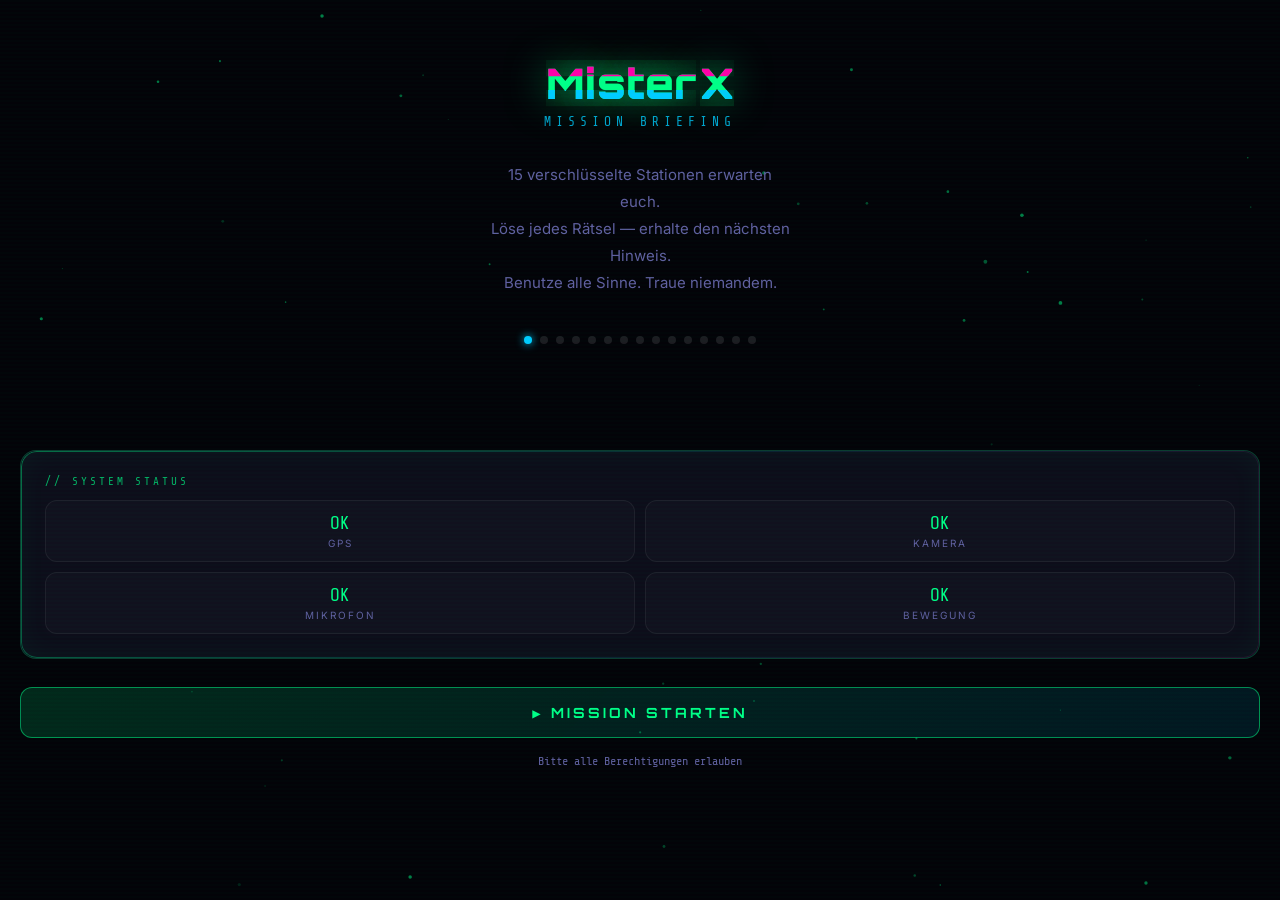
<file: index.html>
<!DOCTYPE html>
<html lang="de">
<head>
<meta charset="UTF-8">
<meta name="viewport" content="width=device-width, initial-scale=1.0, maximum-scale=1.0, user-scalable=no">
<meta name="mobile-web-app-capable" content="yes">
<meta name="apple-mobile-web-app-capable" content="yes">
<meta name="apple-mobile-web-app-status-bar-style" content="black-translucent">
<title>Mister X</title>
<link rel="preconnect" href="https://fonts.googleapis.com">
<link href="https://fonts.googleapis.com/css2?family=Orbitron:wght@400;700;900&family=Share+Tech+Mono&family=Inter:wght@300;400;600&display=swap" rel="stylesheet">
<style>
  :root {
    --neon: #00ff88;
    --neon2: #00ccff;
    --neon3: #ff00aa;
    --dark: #030308;
    --dark2: #0a0a14;
    --dark3: #12121e;
    --card: #0d0d1a;
    --border: #1a1a2e;
    --text: #e0e0ff;
    --muted: #6060a0;
    --danger: #ff3366;
  }

  * { margin: 0; padding: 0; box-sizing: border-box; -webkit-tap-highlight-color: transparent; }

  html, body {
    background: var(--dark);
    color: var(--text);
    font-family: 'Inter', sans-serif;
    min-height: 100vh;
    overflow-x: hidden;
  }

  /* ===== SCANLINES & ATMOSPHERE ===== */
  body::before {
    content: '';
    position: fixed;
    inset: 0;
    background: repeating-linear-gradient(
      0deg,
      transparent,
      transparent 2px,
      rgba(0,255,136,0.015) 2px,
      rgba(0,255,136,0.015) 4px
    );
    pointer-events: none;
    z-index: 9998;
  }

  /* ===== SCREEN WRAPPER ===== */
  .screen {
    display: none;
    min-height: 100vh;
    position: relative;
    padding: 0 0 80px 0;
  }
  .screen.active { display: block; }

  /* ===== PARTICLE CANVAS ===== */
  #particles {
    position: fixed;
    inset: 0;
    pointer-events: none;
    z-index: 0;
  }

  /* ===== HEADER ===== */
  .top-bar {
    position: sticky;
    top: 0;
    z-index: 100;
    background: rgba(3,3,8,0.95);
    backdrop-filter: blur(20px);
    border-bottom: 1px solid rgba(0,255,136,0.2);
    padding: 12px 20px;
    display: flex;
    align-items: center;
    justify-content: space-between;
  }

  .logo {
    font-family: 'Orbitron', monospace;
    font-size: 18px;
    font-weight: 900;
    color: var(--neon);
    text-shadow: 0 0 20px rgba(0,255,136,0.8);
    letter-spacing: 3px;
  }

  .station-badge {
    background: rgba(0,255,136,0.1);
    border: 1px solid rgba(0,255,136,0.3);
    border-radius: 20px;
    padding: 4px 14px;
    font-family: 'Share Tech Mono', monospace;
    font-size: 13px;
    color: var(--neon);
  }

  /* ===== PROGRESS BAR ===== */
  .progress-container {
    padding: 16px 20px 0;
    position: relative;
    z-index: 1;
  }
  .progress-track {
    height: 4px;
    background: rgba(255,255,255,0.05);
    border-radius: 2px;
    overflow: hidden;
    position: relative;
  }
  .progress-fill {
    height: 100%;
    background: linear-gradient(90deg, var(--neon), var(--neon2));
    border-radius: 2px;
    transition: width 0.8s cubic-bezier(0.4,0,0.2,1);
    position: relative;
  }
  .progress-fill::after {
    content: '';
    position: absolute;
    right: 0;
    top: -3px;
    width: 10px;
    height: 10px;
    border-radius: 50%;
    background: var(--neon);
    box-shadow: 0 0 12px var(--neon);
  }

  /* ===== CONTENT WRAPPER ===== */
  .content {
    position: relative;
    z-index: 1;
    padding: 20px;
  }

  /* ===== GLITCH TITLE ===== */
  .glitch-title {
    font-family: 'Orbitron', monospace;
    font-weight: 900;
    position: relative;
    display: inline-block;
  }
  .glitch-title::before,
  .glitch-title::after {
    content: attr(data-text);
    position: absolute;
    inset: 0;
  }
  .glitch-title::before {
    color: var(--neon3);
    animation: glitch1 3s infinite;
    clip-path: polygon(0 0, 100% 0, 100% 35%, 0 35%);
  }
  .glitch-title::after {
    color: var(--neon2);
    animation: glitch2 3s infinite;
    clip-path: polygon(0 65%, 100% 65%, 100% 100%, 0 100%);
  }
  @keyframes glitch1 {
    0%,94%,100% { transform: translate(0); }
    95% { transform: translate(-3px, 1px); }
    97% { transform: translate(3px, -1px); }
  }
  @keyframes glitch2 {
    0%,94%,100% { transform: translate(0); }
    95% { transform: translate(3px, -1px); }
    97% { transform: translate(-3px, 1px); }
  }

  /* ===== STATION CARD ===== */
  .station-card {
    background: var(--card);
    border: 1px solid rgba(0,255,136,0.2);
    border-radius: 16px;
    padding: 24px;
    margin: 16px 0;
    position: relative;
    overflow: hidden;
  }
  .station-card::before {
    content: '';
    position: absolute;
    inset: 0;
    border-radius: 16px;
    padding: 1px;
    background: linear-gradient(135deg, rgba(0,255,136,0.4), rgba(0,204,255,0.1), rgba(255,0,170,0.1));
    -webkit-mask: linear-gradient(#fff 0 0) content-box, linear-gradient(#fff 0 0);
    mask: linear-gradient(#fff 0 0) content-box, linear-gradient(#fff 0 0);
    -webkit-mask-composite: xor;
    mask-composite: exclude;
    pointer-events: none;
  }
  .station-card.glow-active::after {
    content: '';
    position: absolute;
    inset: -1px;
    border-radius: 17px;
    box-shadow: 0 0 30px rgba(0,255,136,0.3), inset 0 0 30px rgba(0,255,136,0.05);
    pointer-events: none;
  }

  /* ===== RIDDLE TEXT ===== */
  .riddle-number {
    font-family: 'Share Tech Mono', monospace;
    font-size: 11px;
    color: var(--neon);
    letter-spacing: 3px;
    text-transform: uppercase;
    margin-bottom: 12px;
    opacity: 0.7;
  }
  .riddle-text {
    font-size: 17px;
    line-height: 1.7;
    color: var(--text);
    margin-bottom: 20px;
    font-weight: 300;
  }

  /* ===== INPUT ===== */
  .answer-input {
    width: 100%;
    background: rgba(255,255,255,0.03);
    border: 1px solid rgba(0,255,136,0.25);
    border-radius: 10px;
    padding: 14px 16px;
    font-family: 'Share Tech Mono', monospace;
    font-size: 16px;
    color: var(--text);
    outline: none;
    transition: all 0.3s;
    letter-spacing: 2px;
    text-transform: uppercase;
    caret-color: var(--neon);
  }
  .answer-input:focus {
    border-color: var(--neon);
    box-shadow: 0 0 0 3px rgba(0,255,136,0.1), 0 0 20px rgba(0,255,136,0.15);
    background: rgba(0,255,136,0.03);
  }
  .answer-input.shake {
    animation: shake 0.4s ease;
    border-color: var(--danger);
    box-shadow: 0 0 0 3px rgba(255,51,102,0.1);
  }
  @keyframes shake {
    0%,100% { transform: translateX(0); }
    20% { transform: translateX(-8px); }
    40% { transform: translateX(8px); }
    60% { transform: translateX(-5px); }
    80% { transform: translateX(5px); }
  }

  /* ===== BUTTONS ===== */
  .btn-primary {
    width: 100%;
    padding: 16px;
    background: linear-gradient(135deg, rgba(0,255,136,0.15), rgba(0,204,255,0.1));
    border: 1px solid rgba(0,255,136,0.5);
    border-radius: 12px;
    color: var(--neon);
    font-family: 'Orbitron', monospace;
    font-size: 14px;
    font-weight: 700;
    letter-spacing: 3px;
    cursor: pointer;
    transition: all 0.3s;
    position: relative;
    overflow: hidden;
    margin-top: 12px;
  }
  .btn-primary::before {
    content: '';
    position: absolute;
    top: 50%; left: 50%;
    width: 0; height: 0;
    background: rgba(0,255,136,0.2);
    border-radius: 50%;
    transform: translate(-50%, -50%);
    transition: width 0.6s, height 0.6s;
  }
  .btn-primary:active::before { width: 300px; height: 300px; }
  .btn-primary:active { transform: scale(0.98); }

  .btn-secondary {
    width: 100%;
    padding: 14px;
    background: transparent;
    border: 1px solid rgba(255,255,255,0.1);
    border-radius: 12px;
    color: var(--muted);
    font-family: 'Inter', sans-serif;
    font-size: 14px;
    cursor: pointer;
    margin-top: 8px;
    transition: all 0.3s;
  }
  .btn-secondary:active { background: rgba(255,255,255,0.05); color: var(--text); }

  /* ===== TOOL BUTTONS ===== */
  .tool-row {
    display: flex;
    gap: 10px;
    margin: 16px 0 8px;
  }
  .tool-btn {
    flex: 1;
    padding: 12px 8px;
    background: rgba(255,255,255,0.03);
    border: 1px solid rgba(255,255,255,0.08);
    border-radius: 12px;
    color: var(--muted);
    font-size: 11px;
    font-family: 'Share Tech Mono', monospace;
    cursor: pointer;
    text-align: center;
    transition: all 0.3s;
    display: flex;
    flex-direction: column;
    align-items: center;
    gap: 6px;
  }
  .tool-btn svg { width: 22px; height: 22px; }
  .tool-btn.active {
    border-color: rgba(0,204,255,0.5);
    color: var(--neon2);
    background: rgba(0,204,255,0.05);
    box-shadow: 0 0 12px rgba(0,204,255,0.15);
  }
  .tool-btn:active { transform: scale(0.95); }

  /* ===== CAMERA PANEL ===== */
  .camera-panel {
    display: none;
    margin-top: 16px;
    border-radius: 16px;
    overflow: hidden;
    border: 1px solid rgba(0,204,255,0.3);
    position: relative;
    background: #000;
  }
  .camera-panel.open { display: block; }
  #cameraFeed {
    width: 100%;
    max-height: 280px;
    object-fit: cover;
    display: block;
  }
  .camera-overlay {
    position: absolute;
    inset: 0;
    pointer-events: none;
  }
  .scan-line {
    position: absolute;
    left: 0; right: 0;
    height: 2px;
    background: linear-gradient(90deg, transparent, var(--neon2), transparent);
    animation: scanMove 2s linear infinite;
    box-shadow: 0 0 10px var(--neon2);
  }
  @keyframes scanMove {
    from { top: 0%; }
    to { top: 100%; }
  }
  .corner-frame {
    position: absolute;
    width: 30px; height: 30px;
    border-color: var(--neon2);
    border-style: solid;
  }
  .corner-frame.tl { top: 10px; left: 10px; border-width: 2px 0 0 2px; }
  .corner-frame.tr { top: 10px; right: 10px; border-width: 2px 2px 0 0; }
  .corner-frame.bl { bottom: 10px; left: 10px; border-width: 0 0 2px 2px; }
  .corner-frame.br { bottom: 10px; right: 10px; border-width: 0 2px 2px 0; }

  /* ===== VOICE PANEL ===== */
  .voice-panel {
    display: none;
    margin-top: 16px;
    background: rgba(0,0,0,0.4);
    border: 1px solid rgba(255,0,170,0.3);
    border-radius: 16px;
    padding: 20px;
    text-align: center;
  }
  .voice-panel.open { display: block; }
  .voice-orb {
    width: 80px; height: 80px;
    border-radius: 50%;
    background: radial-gradient(circle, rgba(255,0,170,0.3), rgba(255,0,170,0.05));
    border: 2px solid rgba(255,0,170,0.5);
    margin: 0 auto 16px;
    display: flex;
    align-items: center;
    justify-content: center;
    cursor: pointer;
    transition: all 0.3s;
    position: relative;
  }
  .voice-orb.listening {
    animation: pulse-orb 1s ease-in-out infinite;
    border-color: var(--neon3);
    box-shadow: 0 0 30px rgba(255,0,170,0.5);
  }
  @keyframes pulse-orb {
    0%,100% { transform: scale(1); box-shadow: 0 0 20px rgba(255,0,170,0.3); }
    50% { transform: scale(1.08); box-shadow: 0 0 40px rgba(255,0,170,0.6); }
  }
  .voice-orb svg { width: 32px; height: 32px; }
  .voice-transcript {
    font-family: 'Share Tech Mono', monospace;
    font-size: 13px;
    color: var(--neon3);
    min-height: 40px;
    line-height: 1.6;
  }
  .bot-response {
    margin-top: 12px;
    font-size: 14px;
    color: var(--text);
    line-height: 1.6;
    background: rgba(255,255,255,0.03);
    border-radius: 10px;
    padding: 12px;
    border-left: 2px solid var(--neon3);
    display: none;
    text-align: left;
  }
  .bot-response.visible { display: block; }

  /* ===== HINT SYSTEM ===== */
  .hint-card {
    background: rgba(255,170,0,0.05);
    border: 1px solid rgba(255,170,0,0.2);
    border-radius: 12px;
    padding: 16px;
    margin-top: 12px;
    display: none;
  }
  .hint-card.visible { display: block; }
  .hint-label {
    font-family: 'Share Tech Mono', monospace;
    font-size: 10px;
    color: #ffaa00;
    letter-spacing: 3px;
    margin-bottom: 8px;
  }
  .hint-text {
    font-size: 14px;
    color: rgba(255,255,255,0.8);
    line-height: 1.6;
  }

  /* ===== SUCCESS OVERLAY ===== */
  .success-overlay {
    display: none;
    position: fixed;
    inset: 0;
    z-index: 1000;
    background: rgba(0,0,0,0.9);
    align-items: center;
    justify-content: center;
    flex-direction: column;
    text-align: center;
    padding: 40px;
  }
  .success-overlay.visible { display: flex; }
  .success-icon {
    font-size: 60px;
    margin-bottom: 24px;
    animation: bounceIn 0.6s cubic-bezier(0.175,0.885,0.32,1.275);
  }
  @keyframes bounceIn {
    from { transform: scale(0); opacity: 0; }
    to { transform: scale(1); opacity: 1; }
  }
  .success-title {
    font-family: 'Orbitron', monospace;
    font-size: 28px;
    font-weight: 900;
    color: var(--neon);
    text-shadow: 0 0 30px var(--neon);
    margin-bottom: 12px;
  }
  .clue-box {
    background: var(--card);
    border: 1px solid rgba(0,255,136,0.4);
    border-radius: 16px;
    padding: 24px;
    margin: 24px 0;
    width: 100%;
    max-width: 340px;
  }
  .clue-label {
    font-family: 'Share Tech Mono', monospace;
    font-size: 11px;
    color: var(--neon);
    letter-spacing: 3px;
    margin-bottom: 12px;
  }
  .clue-text {
    font-size: 18px;
    font-weight: 600;
    line-height: 1.5;
    color: #fff;
  }
  .confetti-canvas {
    position: fixed;
    inset: 0;
    pointer-events: none;
    z-index: 999;
  }

  /* ===== INTRO SCREEN ===== */
  .intro-hero {
    padding: 60px 20px 30px;
    text-align: center;
    position: relative;
    z-index: 1;
  }
  .intro-title {
    font-family: 'Orbitron', monospace;
    font-size: 42px;
    font-weight: 900;
    color: var(--neon);
    text-shadow: 0 0 40px rgba(0,255,136,0.6);
    line-height: 1.1;
    margin-bottom: 8px;
  }
  .intro-subtitle {
    font-family: 'Share Tech Mono', monospace;
    font-size: 13px;
    color: var(--neon2);
    letter-spacing: 5px;
    margin-bottom: 32px;
    opacity: 0.8;
  }
  .intro-desc {
    font-size: 15px;
    color: var(--muted);
    line-height: 1.8;
    max-width: 300px;
    margin: 0 auto 40px;
  }
  .station-count {
    display: flex;
    align-items: center;
    justify-content: center;
    gap: 8px;
    margin-bottom: 40px;
  }
  .dot {
    width: 8px; height: 8px;
    border-radius: 50%;
    background: rgba(255,255,255,0.1);
    transition: all 0.3s;
  }
  .dot.done { background: var(--neon); box-shadow: 0 0 8px var(--neon); }
  .dot.current { background: var(--neon2); box-shadow: 0 0 8px var(--neon2); animation: dotPulse 1s infinite; }
  @keyframes dotPulse { 0%,100% { opacity: 1; } 50% { opacity: 0.4; } }

  /* ===== MAP SCREEN ===== */
  #mapContainer {
    width: 100%;
    height: 280px;
    border-radius: 16px;
    overflow: hidden;
    border: 1px solid rgba(0,204,255,0.3);
    background: #111;
    position: relative;
    margin-top: 16px;
  }
  .map-placeholder {
    width: 100%; height: 100%;
    display: flex;
    align-items: center;
    justify-content: center;
    flex-direction: column;
    gap: 12px;
    color: var(--muted);
    font-family: 'Share Tech Mono', monospace;
    font-size: 13px;
  }
  .map-pin-anim {
    width: 40px; height: 40px;
    border: 2px solid var(--neon2);
    border-radius: 50%;
    animation: mapPing 1.5s ease-out infinite;
  }
  @keyframes mapPing {
    from { transform: scale(1); opacity: 1; }
    to { transform: scale(2.5); opacity: 0; }
  }

  /* ===== FINAL SCREEN ===== */
  .final-screen {
    text-align: center;
    padding: 60px 20px;
    position: relative;
    z-index: 1;
  }
  .trophy { font-size: 80px; animation: float 3s ease-in-out infinite; }
  @keyframes float {
    0%,100% { transform: translateY(0); }
    50% { transform: translateY(-15px); }
  }

  /* ===== MISC ===== */
  .error-msg {
    font-family: 'Share Tech Mono', monospace;
    font-size: 12px;
    color: var(--danger);
    margin-top: 8px;
    display: none;
    padding-left: 4px;
  }
  .error-msg.visible { display: block; }
  .attempts-left {
    font-family: 'Share Tech Mono', monospace;
    font-size: 11px;
    color: var(--muted);
    margin-top: 6px;
    text-align: right;
  }
  .vibrate-on-wrong { animation: shake 0.4s ease; }

  .section-title {
    font-family: 'Share Tech Mono', monospace;
    font-size: 10px;
    color: var(--muted);
    letter-spacing: 4px;
    text-transform: uppercase;
    margin-bottom: 8px;
  }

  .neon-divider {
    height: 1px;
    background: linear-gradient(90deg, transparent, rgba(0,255,136,0.3), transparent);
    margin: 20px 0;
  }

  /* GPS Status */
  .gps-status {
    display: flex;
    align-items: center;
    gap: 8px;
    font-family: 'Share Tech Mono', monospace;
    font-size: 11px;
    color: var(--muted);
    margin-top: 12px;
  }
  .gps-dot {
    width: 8px; height: 8px;
    border-radius: 50%;
    background: var(--muted);
  }
  .gps-dot.active {
    background: var(--neon);
    box-shadow: 0 0 6px var(--neon);
    animation: dotPulse 1s infinite;
  }

  .typewriter {
    overflow: hidden;
    white-space: nowrap;
    font-family: 'Share Tech Mono', monospace;
  }

  .compass {
    display: inline-block;
    font-size: 24px;
    animation: spin 8s linear infinite;
    color: var(--neon2);
  }
  @keyframes spin { from { transform: rotate(0deg); } to { transform: rotate(360deg); } }

  .sensor-grid {
    display: grid;
    grid-template-columns: 1fr 1fr;
    gap: 10px;
    margin-top: 12px;
  }
  .sensor-card {
    background: rgba(255,255,255,0.02);
    border: 1px solid rgba(255,255,255,0.06);
    border-radius: 12px;
    padding: 12px;
    text-align: center;
  }
  .sensor-value {
    font-family: 'Share Tech Mono', monospace;
    font-size: 18px;
    color: var(--neon2);
    margin-bottom: 4px;
  }
  .sensor-label {
    font-size: 10px;
    color: var(--muted);
    letter-spacing: 2px;
    text-transform: uppercase;
  }

  /* Station color themes */
  .theme-green { --station-color: #00ff88; }
  .theme-cyan { --station-color: #00ccff; }
  .theme-pink { --station-color: #ff00aa; }
  .theme-orange { --station-color: #ff8800; }
  .theme-purple { --station-color: #aa00ff; }
  .theme-yellow { --station-color: #ffcc00; }
  .theme-red { --station-color: #ff3366; }
  .theme-teal { --station-color: #00ffcc; }
  .theme-blue { --station-color: #4488ff; }
</style>
</head>
<body>

<canvas id="particles"></canvas>
<canvas class="confetti-canvas" id="confettiCanvas"></canvas>

<!-- ==================== INTRO SCREEN ==================== -->
<div id="screenIntro" class="screen active">
  <div class="intro-hero">
    <div class="intro-title glitch-title" data-text="Mister">Mister</div>
    <div class="intro-title glitch-title" data-text="X
      style="color:var(--neon2);text-shadow:0 0 40px rgba(0,204,255,0.6);">X</div>
    <div class="intro-subtitle">MISSION BRIEFING</div>
    <p class="intro-desc">
      15 verschlüsselte Stationen erwarten euch.<br>
      Löse jedes Rätsel — erhalte den nächsten Hinweis.<br>
      Benutze alle Sinne. Traue niemandem.
    </p>
    <div class="station-count" id="introDots"></div>
  </div>
  <div class="content">
    <div class="station-card glow-active">
      <div class="riddle-number">// SYSTEM STATUS</div>
      <div class="sensor-grid" id="sensorStatus">
        <div class="sensor-card">
          <div class="sensor-value" id="statGPS">—</div>
          <div class="sensor-label">GPS</div>
        </div>
        <div class="sensor-card">
          <div class="sensor-value" id="statCam">—</div>
          <div class="sensor-label">Kamera</div>
        </div>
        <div class="sensor-card">
          <div class="sensor-value" id="statMic">—</div>
          <div class="sensor-label">Mikrofon</div>
        </div>
        <div class="sensor-card">
          <div class="sensor-value" id="statMotion">—</div>
          <div class="sensor-label">Bewegung</div>
        </div>
      </div>
    </div>
    <button class="btn-primary" onclick="startMission()" id="startBtn">
      ▶ MISSION STARTEN
    </button>
    <p style="text-align:center;font-size:12px;color:var(--muted);margin-top:16px;font-family:'Share Tech Mono',monospace;">
      Bitte alle Berechtigungen erlauben
    </p>
  </div>
</div>

<!-- ==================== GAME SCREEN ==================== -->
<div id="screenGame" class="screen">
  <div class="top-bar">
    <div class="logo">Mister-X</div>
    <div class="station-badge" id="stationLabel">STATION 01</div>
    <div style="font-family:'Share Tech Mono',monospace;font-size:12px;color:var(--muted)" id="timerDisplay">00:00</div>
  </div>

  <div class="progress-container">
    <div class="progress-track">
      <div class="progress-fill" id="progressFill" style="width:0%"></div>
    </div>
    <div style="display:flex;justify-content:space-between;margin-top:6px;font-size:11px;color:var(--muted);font-family:'Share Tech Mono',monospace">
      <span id="progressText">0 / 15</span>
      <div class="gps-status">
        <div class="gps-dot" id="gpsDot"></div>
        <span id="gpsText">GPS sucht...</span>
      </div>
    </div>
  </div>

  <div class="content">
    <!-- Station Header -->
    <div style="margin-bottom:20px">
      <div class="section-title" id="stationNumber">STATION 01 / 15</div>
      <div class="glitch-title" id="stationTitle" data-text="STATION" style="font-size:26px;color:var(--neon);">RÄTSEL</div>
    </div>

    <!-- Riddle Card -->
    <div class="station-card glow-active" id="riddleCard">
      <div class="riddle-number" id="riddleCategory">// ENTSCHLÜSSELE</div>
      <div class="riddle-text" id="riddleText">Lade...</div>
    </div>

    <!-- Tool Buttons -->
    <div class="tool-row">
      <button class="tool-btn" id="btnCamera" onclick="toggleCamera()">
        <svg viewBox="0 0 24 24" fill="none" stroke="currentColor" stroke-width="1.5">
          <path d="M23 19a2 2 0 01-2 2H3a2 2 0 01-2-2V8a2 2 0 012-2h4l2-3h6l2 3h4a2 2 0 012 2z"/>
          <circle cx="12" cy="13" r="4"/>
        </svg>
        KAMERA
      </button>
      <button class="tool-btn" id="btnVoice" onclick="toggleVoice()">
        <svg viewBox="0 0 24 24" fill="none" stroke="currentColor" stroke-width="1.5">
          <path d="M12 1a3 3 0 00-3 3v8a3 3 0 006 0V4a3 3 0 00-3-3z"/>
          <path d="M19 10v2a7 7 0 01-14 0v-2M12 19v4M8 23h8"/>
        </svg>
        SPRACHE
      </button>
      <button class="tool-btn" id="btnCompass" onclick="toggleCompass()">
        <svg viewBox="0 0 24 24" fill="none" stroke="currentColor" stroke-width="1.5">
          <circle cx="12" cy="12" r="10"/>
          <path d="M16.24 7.76l-2.12 6.36-6.36 2.12 2.12-6.36z"/>
        </svg>
        SENSOR
      </button>
    </div>

    <!-- Camera Panel -->
    <div class="camera-panel" id="cameraPanel">
      <video id="cameraFeed" autoplay playsinline muted></video>
      <div class="camera-overlay">
        <div class="scan-line"></div>
        <div class="corner-frame tl"></div>
        <div class="corner-frame tr"></div>
        <div class="corner-frame bl"></div>
        <div class="corner-frame br"></div>
      </div>
    </div>

    <!-- Voice Panel -->
    <div class="voice-panel" id="voicePanel">
      <div class="voice-orb" id="voiceOrb" onclick="toggleListening()">
        <svg viewBox="0 0 24 24" fill="none" stroke="var(--neon3)" stroke-width="2">
          <path d="M12 1a3 3 0 00-3 3v8a3 3 0 006 0V4a3 3 0 00-3-3z"/>
          <path d="M19 10v2a7 7 0 01-14 0v-2M12 19v4M8 23h8"/>
        </svg>
      </div>
      <div class="voice-transcript" id="voiceTranscript">Auf den Orb tippen zum Sprechen...</div>
      <div class="bot-response" id="botResponse"></div>
    </div>

    <!-- Sensor / Compass Panel -->
    <div id="compassPanel" style="display:none;margin-top:16px">
      <div class="station-card">
        <div class="riddle-number">// SENSORDATEN</div>
        <div class="sensor-grid">
          <div class="sensor-card">
            <div class="sensor-value" id="compassDeg">—°</div>
            <div class="sensor-label">Kompass</div>
          </div>
          <div class="sensor-card">
            <div class="sensor-value" id="deviceBeta">—°</div>
            <div class="sensor-label">Neigung</div>
          </div>
          <div class="sensor-card">
            <div class="sensor-value" id="latDisplay">—</div>
            <div class="sensor-label">Latitude</div>
          </div>
          <div class="sensor-card">
            <div class="sensor-value" id="lonDisplay">—</div>
            <div class="sensor-label">Longitude</div>
          </div>
        </div>
      </div>
    </div>

    <!-- Hint System -->
    <div class="hint-card" id="hintCard">
      <div class="hint-label">// HINWEIS</div>
      <div class="hint-text" id="hintText"></div>
    </div>

    <div class="neon-divider"></div>

    <!-- Answer Input -->
    <div class="section-title">DEINE ANTWORT</div>
    <input type="text" class="answer-input" id="answerInput" placeholder="ANTWORT EINGEBEN..."
      autocomplete="off" autocorrect="off" spellcheck="false"
      onkeydown="if(event.key==='Enter')checkAnswer()">
    <div class="error-msg" id="errorMsg">⚠ FALSCHE ANTWORT — VERSUCHE ES ERNEUT</div>
    <div class="attempts-left" id="attemptsLeft"></div>

    <button class="btn-primary" onclick="checkAnswer()">ANTWORT BESTÄTIGEN ▶</button>
    <button class="btn-secondary" onclick="showHint()">💡 Hinweis anfordern</button>
    <button class="btn-secondary" onclick="skipStation()" id="skipBtn" style="display:none">⏭ Station überspringen</button>
  </div>
</div>

<!-- ==================== FINAL SCREEN ==================== -->
<div id="screenFinal" class="screen">
  <div class="final-screen">
    <div class="trophy">🏆</div>
    <div class="intro-title" style="margin:20px 0 8px">MISSION</div>
    <div class="intro-title" style="color:var(--neon2)">COMPLETE</div>
    <p style="margin:20px 0;font-size:15px;color:var(--muted);line-height:1.8">
      Ihr habt alle 15 Stationen gemeistert.<br>
      Respekt, Ministrant.
    </p>
    <div class="station-card" style="margin:24px 0">
      <div class="riddle-number">// DEINE STATS</div>
      <div class="sensor-grid">
        <div class="sensor-card">
          <div class="sensor-value" id="finalTime" style="color:var(--neon)">—</div>
          <div class="sensor-label">Gesamtzeit</div>
        </div>
        <div class="sensor-card">
          <div class="sensor-value" id="finalHints" style="color:var(--neon2)">—</div>
          <div class="sensor-label">Hinweise</div>
        </div>
      </div>
    </div>
    <button class="btn-primary" onclick="resetGame()">↩ NOCHMAL SPIELEN</button>
  </div>
</div>

<!-- ==================== SUCCESS OVERLAY ==================== -->
<div class="success-overlay" id="successOverlay">
  <div class="success-icon">✅</div>
  <div class="success-title" id="successTitle">STATION GELÖST!</div>
  <p style="color:var(--muted);font-size:14px;margin:8px 0 0">Hier ist dein nächster Hinweis:</p>
  <div class="clue-box">
    <div class="clue-label">// NÄCHSTE STATION</div>
    <div class="clue-text" id="clueText"></div>
  </div>
  <button class="btn-primary" onclick="nextStation()" style="max-width:320px">WEITER ZUR NÄCHSTEN STATION ▶</button>
</div>

<script>
// ===================== GAME DATA =====================
// HIER KANNST DU DEINE STATIONEN ANPASSEN!
const STATIONS = [
  {
  title: "INITIALISIERUNG",
  category: "// STATION 01 — Das firmament",
  theme: "theme-green",
  riddle: "Wir beginnen, wo alles anfängt im Gottesdient. Die erste Lösung ist die Anzahl der Lampen in der Kirchen die an der Decke sind.",
  answer: 55,
  tolerance: 5,
  hint: "Zählt nur die, die an der Decke sind.",
  clue: "Die nächste Aufgabe findet im Garten der Kirche.",
  category_icon: "💡"
},
  {
    title: "Garten",
    category: "// STATION 02 — Der Heilige",
    theme: "theme-cyan",
    riddle: "Um nun hier im Garten die nächste Station zu finden sagt nun erst: Wer ist der Heilige der euch beschützt?",
    answer: "Tarzisius",
    hint: "Ihr seid Ministranten...",
    clue: "Bleibet hier nur stehen.",
    category_icon: "👼"
  },
  {
    title: "Zahl",
    category: "// STATION 03 — Suche",
    theme: "theme-pink",
    riddle: "Hier angekommen un das Rätsel schon gelöst sucht nun nach der schwarzen Dose in ihr findet ihr eine Zahl sie ist die Lösung. Versteckt die Dose ruhig neu aber die anderen sollen sie auch finden können",
    answer: 68,
    hint: "Sucht unter Busch und hinter Stein.",
    clue: "Als nächstes geht es nun zum Stein wie eine Schüssel wo Wasser sich eigentlich sammelt doch nun ist nur Erde.",
    category_icon: "🔢"
  },
  {
    title: "Haus",
    category: "// STATION 04 — Name",
    theme: "theme-orange",
    riddle: "Am stein zehn schritt nach Osten gegangen und nach Norden gedreht ein Haus mit welchem Namen dort steht?",
    answer: "Pfarrhaus",
    hint: "Einst war der Pfarrer hier.",
    clue: "Nun geht wieder zum Anfang in die Kirche rein.",
    category_icon: "🏡"
  },
  {
    title: "Der Altarraum",
    category: "// STATION 05 — Der Dienst",
    theme: "theme-purple",
    riddle: "Hinter dem Altar da an der Wand stehen meist Menschen mit Gewand da dahinter sind Ösen doch was sollen sie halten.",
    answer: "Fahnen",
    hint: "Groß und Schwer ein Stab und ein Tuch.",
    clue: "Als nächstes nun weiß ich nicht wo ihr müsst hin, doch geht zum nächsten Rätsel ihr werdet es finden. ",
    category_icon: "🧱"
  },
  {
    title: "Fahrt",
    category: "// STATION 06 — Taizé",
    theme: "theme-yellow",
    riddle: "Die Lösung: Wann geht es nach Taizé.(dd.mm.yyyy)",
    answer: "04.10.2026",
    hint: "Sucht nach einem Flyer.",
    clue: "Nun wieder geht es nun in die Kirche zurück.",
    category_icon: "🚌"
  },
  {
    title: "Bank",
    category: "// STATION 07 — Sitzen",
    theme: "theme-teal",
    riddle: "Hier nun alle sitzen zählt die Bänke die es gibt.",
    answer: 46,
    tolerance: 2,
    hint: "Auch neben dem Pfarrer sind zwei",
    clue: "Die Bänke nun gezählt geht zum Parkplatz des Pfarrers.",
    category_icon: "🪑"
  },
  {
    title: "Parkplatz",
    category: "// STATION 08 — PLätze",
    theme: "theme-green",
    riddle: "Hier ihr nun steht doch wie viele Autos können hier stehen.",
    answer: 5,
    hint: "Nutzt die Mathematik",
    clue: "Zur selben Zeit werde ich genutzt und diene zur Vorbereitung für den Gottesdienst.",
    category_icon: "🚗"
  },
  {
    title: "Sakristei",
    category: "// STATION 09 — Feuer",
    theme: "theme-blue",
    riddle:"Manch einer liebt es ein andere hasst es ich brenne in dem Gefäß was sich hin und her bewegt.",
    answer: "Weihrauch",
    hint: "Zum Feuer gehört auch Rauch...",
    clue: "Ein Raum wo sonst die Jugend spielt.",
    category_icon: "🏰",
  },
  {
    title: "Jugendraum",
    category: "// STATION 10 — Trophäe",
    theme: "theme-pink",
    riddle: "Hier in diesem Flur Pokal an Pokal aber welcher ist der mit den Streifen das Datum ist die Lösung. (dd.mm.yyyy)  ",
    answer: "08.06.1991",
    hint: "Vor 25 Jahren es war...",
    clue: "Zum Philipp müsst hier gehen.",
    category_icon: "🏆"
  },
  {
    title: "Philipp",
    category: "// STATION 11 — Philipp",
    theme: "theme-orange",
    riddle: "Philipp müsst ihr nun fragen was sein Lieblingsessen sein mag.",
    answer: "Burger",
    hint: "Fragt Philipp Scheitza",
    clue: "Geht nun ein weiteres mal zur Kirche rein.",
    category_icon: "❓"
  },
  {
    title: "Orgel",
    category: "// STATION 12 — Pfeifen",
    theme: "theme-purple",
    riddle: "Setzt euch was ihr habt gezählt vorhin und zählt nun die Pfeifen geschwind...",
    answer: 80,
    tolerace: 20,
    hint: "Es gibt nicht nur die erste Reihe...",
    clue: "Du näherst dich dem Ziel. Doch nun fast alle Zeit v.",
    category_icon: "🪈"
  },
  {
    title: "Buch",
    category: "// STATION 13 — Singen",
    theme: "theme-red",
    riddle: "Wir suchen nun eine Nummer und zwar die des Liedes -Fest soll mein Taufbund immer stehn-",
    answer: 837,
    hint: "Nutzt ein Buch",
    clue: "Bald ist es vorbei doch hier ihr nun bleibt. ",
    category_icon: "📖"
  },
  {
    title: "Kirche",
    category: "// STATION 14 — Kreuze",
    theme: "theme-cyan",
    riddle: "Das Zeichen eures Glaubens wie oft ist es hier.",
    answer: 12,
    tolerance: 4,
    hint: "In Stein und Holz und Eisen",
    clue: "FAST GESCHAFFT! Die finale Station wartet am STARTPUNKT. Genau dort, wo ihr heute losgegangen seid.",
    category_icon: "✝️"
  },
  {
    title: "FINALE",
    category: "// STATION 15 — MISSION COMPLETE",
    theme: "theme-yellow",
    riddle: "Du hast es bis hierher geschafft. Die letzte Frage: Die Lösung ist das was ihr alle seid.",
    answer: "Ministranten",
    hint: "mit anderen seid ihr heute hier",
    clue: "🎉 MISSION COMPLETE! Du hast alle 15 Stationen gelöst! Herzlichen Glückwunsch, Ministrant!",
    category_icon: "🏆"
  }
];

// ===================== ZEIT-SPRUNG ("!" als Antwort) =====================
// Tippt ein Team "!" ins Antwortfeld ein (egal an welcher Station), gilt das
// Rätsel als gelöst. Es erscheint der Clue von Station 12 und es geht direkt
// zu Station 13 (Index 12) weiter – dazwischenliegende Stationen werden übersprungen.
const TIME_SKIP_TARGET_INDEX = 12; // Station 13
const TIME_SKIP_MESSAGE = "Du näherst dich dem Ziel. Doch nun fast alle Zeit verronnen geht dahin, wo alles begonnen.";
let pendingTimeSkip = false;

// ===================== GAME STATE =====================
let currentStation = 0;
let attempts = 0;
let maxAttempts = 5;
let hintsUsed = 0;
let startTime = null;
let timerInterval = null;
let cameraStream = null;
let recognition = null;
let isListening = false;
let gpsWatcher = null;

// ===================== INIT =====================
document.addEventListener('DOMContentLoaded', () => {
  initParticles();
  buildIntro();
  loadProgress();
  checkSensors();
});

function buildIntro() {
  const dots = document.getElementById('introDots');
  dots.innerHTML = '';
  for(let i = 0; i < 15; i++) {
    const d = document.createElement('div');
    d.className = 'dot' + (i < currentStation ? ' done' : i === currentStation ? ' current' : '');
    dots.appendChild(d);
  }
}

function loadProgress() {
  try {
    const saved = localStorage.getItem('cipherHuntProgress');
    if(saved) {
      const data = JSON.parse(saved);
      currentStation = data.station || 0;
      hintsUsed = data.hints || 0;
      startTime = data.startTime || null;
    }
  } catch(e) {}
}

function saveProgress() {
  try {
    localStorage.setItem('cipherHuntProgress', JSON.stringify({
      station: currentStation,
      hints: hintsUsed,
      startTime: startTime
    }));
  } catch(e) {}
}

// ===================== SENSOR CHECK =====================
async function checkSensors() {
  // GPS
  if(navigator.geolocation) {
    document.getElementById('statGPS').textContent = 'OK';
    document.getElementById('statGPS').style.color = 'var(--neon)';
  } else {
    document.getElementById('statGPS').textContent = '—';
  }

  // Camera
  if(navigator.mediaDevices) {
    document.getElementById('statCam').textContent = 'OK';
    document.getElementById('statCam').style.color = 'var(--neon)';
  }

  // Mic / Speech
  if('webkitSpeechRecognition' in window || 'SpeechRecognition' in window) {
    document.getElementById('statMic').textContent = 'OK';
    document.getElementById('statMic').style.color = 'var(--neon)';
  }

  // Motion
  if(window.DeviceOrientationEvent) {
    document.getElementById('statMotion').textContent = 'OK';
    document.getElementById('statMotion').style.color = 'var(--neon)';
  }
}

// ===================== START MISSION =====================
async function startMission() {
  if(!startTime) startTime = Date.now();

  // Request permissions
  try {
    await navigator.mediaDevices.getUserMedia({ video: true, audio: true });
  } catch(e) {}

  if(navigator.geolocation) {
    gpsWatcher = navigator.geolocation.watchPosition(updateGPS, null, {
      enableHighAccuracy: true, maximumAge: 10000
    });
  }

  showScreen('screenGame');
  loadStation(currentStation);
  startTimer();
  saveProgress();
}

function startTimer() {
  if(timerInterval) clearInterval(timerInterval);
  timerInterval = setInterval(updateTimer, 1000);
}

function updateTimer() {
  if(!startTime) return;
  const elapsed = Math.floor((Date.now() - startTime) / 1000);
  const m = Math.floor(elapsed / 60).toString().padStart(2,'0');
  const s = (elapsed % 60).toString().padStart(2,'0');
  document.getElementById('timerDisplay').textContent = m + ':' + s;
}

function updateGPS(pos) {
  const lat = pos.coords.latitude.toFixed(5);
  const lon = pos.coords.longitude.toFixed(5);
  const dot = document.getElementById('gpsDot');
  if(dot) dot.className = 'gps-dot active';
  const txt = document.getElementById('gpsText');
  if(txt) txt.textContent = lat + '° N';
  const latD = document.getElementById('latDisplay');
  const lonD = document.getElementById('lonDisplay');
  if(latD) latD.textContent = lat;
  if(lonD) lonD.textContent = lon;
}

// ===================== LOAD STATION =====================
function loadStation(index) {
  if(index >= STATIONS.length) {
    showFinalScreen();
    return;
  }

  const s = STATIONS[index];
  attempts = 0;

  // Update UI elements
  document.getElementById('stationLabel').textContent = 'STATION ' + String(index+1).padStart(2,'0');
  document.getElementById('stationNumber').textContent = 'STATION ' + (index+1) + ' / 15';
  const titleEl = document.getElementById('stationTitle');
  titleEl.textContent = s.title;
  titleEl.setAttribute('data-text', s.title);

  // Set station color theme  
  const themes = ['theme-green','theme-cyan','theme-pink','theme-orange','theme-purple','theme-yellow','theme-red','theme-teal','theme-blue'];
  document.getElementById('riddleCard').className = 'station-card glow-active';

  const colors = ['#00ff88','#00ccff','#ff00aa','#ff8800','#aa00ff','#ffcc00','#ff3366','#00ffcc','#4488ff'];
  const color = colors[index % colors.length];
  document.documentElement.style.setProperty('--neon', color);

  document.getElementById('riddleCategory').textContent = s.category;
  
  let riddleContent = s.riddle;
  if(s.dynamic && s.dynamicRiddle) riddleContent = s.dynamicRiddle();
  document.getElementById('riddleText').textContent = riddleContent;

  // Progress
  const pct = (index / 15) * 100;
  document.getElementById('progressFill').style.width = pct + '%';
  document.getElementById('progressText').textContent = index + ' / 15';

  // Reset panels
  document.getElementById('answerInput').value = '';
  document.getElementById('errorMsg').className = 'error-msg';
  document.getElementById('hintCard').className = 'hint-card';
  document.getElementById('attemptsLeft').textContent = '';
  closeCamera();
  closeVoice();
  document.getElementById('compassPanel').style.display = 'none';
  document.getElementById('btnCamera').className = 'tool-btn';
  document.getElementById('btnVoice').className = 'tool-btn';
  document.getElementById('btnCompass').className = 'tool-btn';

  // Skip button after 3 wrong attempts
  document.getElementById('skipBtn').style.display = 'none';

  saveProgress();
  window.scrollTo(0,0);

  // Vibrate on new station
  if(navigator.vibrate) navigator.vibrate([50,30,50]);
}

// ===================== CHECK ANSWER =====================
function checkAnswer() {
  const s = STATIONS[currentStation];
  const rawInput = document.getElementById('answerInput').value.trim();
  const input = rawInput.toUpperCase();

  // Sonderfall: Tippt jemand "!" ein, gilt das Rätsel als gelöst,
  // es kommt der Clue von Station 12 und es geht direkt zu Station 13.
  if (rawInput.includes('!')) {
    pendingTimeSkip = true;
    showSuccess();
    return;
  }

  let correct = false;
if (s.dynamic && s.dynamicCalc) {
  correct = input === s.dynamicCalc().toUpperCase();
} else if (typeof s.answer === "number") {
  // Zahlenantwort mit optionaler Toleranz
  const value = Number(input);

  if (!isNaN(value)) {
    const tolerance = s.tolerance || 0;
    correct = Math.abs(value - s.answer) <= tolerance;
  }
} else {
  // Textantwort
  correct = input === s.answer.toUpperCase().replace(/\s+/g, ' ');
}

  if(correct) {
    pendingTimeSkip = false;
    showSuccess();
  } else {
    attempts++;
    if(navigator.vibrate) navigator.vibrate([100,50,100]);

    const inputEl = document.getElementById('answerInput');
    inputEl.classList.add('shake');
    setTimeout(() => inputEl.classList.remove('shake'), 500);

    const err = document.getElementById('errorMsg');
    err.className = 'error-msg visible';

    const remaining = maxAttempts - attempts;
    const attEl = document.getElementById('attemptsLeft');
    attEl.textContent = remaining + ' Versuche verbleibend';

    if(attempts >= 3) {
      document.getElementById('skipBtn').style.display = 'block';
    }

    if(attempts >= maxAttempts) {
      showHint();
    }
  }
}

// ===================== SUCCESS =====================
function showSuccess() {
  const s = STATIONS[currentStation];

  document.getElementById('clueText').textContent = pendingTimeSkip ? TIME_SKIP_MESSAGE : s.clue;

  if(pendingTimeSkip) {
    document.getElementById('successTitle').textContent = '⏩ ZEIT-SPRUNG AKTIVIERT!';
  } else if(currentStation === 14) {
    document.getElementById('successTitle').textContent = '🎉 MISSION COMPLETE!';
  } else {
    document.getElementById('successTitle').textContent = 'STATION ' + (currentStation+1) + ' GELÖST!';
  }

  document.getElementById('successOverlay').className = 'success-overlay visible';
  launchConfetti();

  if(navigator.vibrate) navigator.vibrate([50,50,50,50,200]);
}

function nextStation() {
  document.getElementById('successOverlay').className = 'success-overlay';

  if(pendingTimeSkip) {
    // Springt zu Station 13 – oder, falls man dort schon vorbei ist, einfach weiter zur nächsten Station
    currentStation = Math.max(currentStation + 1, TIME_SKIP_TARGET_INDEX);
  } else {
    currentStation++;
  }
  pendingTimeSkip = false;
  saveProgress();

  if(currentStation >= STATIONS.length) {
    showFinalScreen();
  } else {
    loadStation(currentStation);
    buildIntro();
  }
}

// ===================== HINT =====================
function showHint() {
  const s = STATIONS[currentStation];
  hintsUsed++;
  saveProgress();

  document.getElementById('hintText').textContent = s.hint;
  document.getElementById('hintCard').className = 'hint-card visible';

  if(navigator.vibrate) navigator.vibrate(30);
}

// ===================== SKIP =====================
function skipStation() {
  if(confirm('Station überspringen? (Kein Punkt)')) {
    currentStation++;
    saveProgress();
    if(currentStation >= STATIONS.length) showFinalScreen();
    else loadStation(currentStation);
  }
}

// ===================== CAMERA =====================
async function toggleCamera() {
  const panel = document.getElementById('cameraPanel');
  const btn = document.getElementById('btnCamera');

  if(panel.classList.contains('open')) {
    closeCamera();
    btn.className = 'tool-btn';
  } else {
    try {
      const stream = await navigator.mediaDevices.getUserMedia({
        video: { facingMode: 'environment', width: { ideal: 1280 } }
      });
      cameraStream = stream;
      const video = document.getElementById('cameraFeed');
      video.srcObject = stream;
      panel.classList.add('open');
      btn.className = 'tool-btn active';
    } catch(e) {
      alert('Kamera konnte nicht geöffnet werden. Bitte Berechtigung erlauben.');
    }
  }
}

function closeCamera() {
  if(cameraStream) {
    cameraStream.getTracks().forEach(t => t.stop());
    cameraStream = null;
  }
  document.getElementById('cameraPanel').classList.remove('open');
  document.getElementById('cameraFeed').srcObject = null;
}

// ===================== VOICE / SPEECH =====================
function toggleVoice() {
  const panel = document.getElementById('voicePanel');
  const btn = document.getElementById('btnVoice');

  if(panel.classList.contains('open')) {
    closeVoice();
    btn.className = 'tool-btn';
  } else {
    panel.classList.add('open');
    btn.className = 'tool-btn active';
  }
}

function closeVoice() {
  document.getElementById('voicePanel').classList.remove('open');
  if(isListening) stopListening();
}

function toggleListening() {
  if(isListening) stopListening();
  else startListening();
}

function startListening() {
  const SpeechRecognition = window.SpeechRecognition || window.webkitSpeechRecognition;
  if(!SpeechRecognition) {
    document.getElementById('voiceTranscript').textContent = 'Spracherkennung nicht verfügbar.';
    return;
  }

  recognition = new SpeechRecognition();
  recognition.lang = 'de-DE';
  recognition.continuous = false;
  recognition.interimResults = true;

  recognition.onstart = () => {
    isListening = true;
    document.getElementById('voiceOrb').classList.add('listening');
    document.getElementById('voiceTranscript').textContent = '🎙 Höre zu...';
    if(navigator.vibrate) navigator.vibrate(50);
  };

  recognition.onresult = (e) => {
    let transcript = '';
    for(let i = e.resultIndex; i < e.results.length; i++) {
      transcript += e.results[i][0].transcript;
    }
    document.getElementById('voiceTranscript').textContent = '> ' + transcript;
    if(e.results[e.results.length-1].isFinal) {
      processVoiceInput(transcript);
    }
  };

  recognition.onerror = (e) => {
    stopListening();
    document.getElementById('voiceTranscript').textContent = 'Fehler: ' + e.error;
  };

  recognition.onend = () => stopListening();
  recognition.start();
}

function stopListening() {
  isListening = false;
  document.getElementById('voiceOrb').classList.remove('listening');
  if(recognition) recognition.stop();
}

function processVoiceInput(text) {
  const lower = text.toLowerCase();
  const botEl = document.getElementById('botResponse');
  let response = '';

  // Context-aware bot responses
  if(lower.includes('morse') || lower.includes('sos')) {
    response = 'SOS in Morse-Code lautet: ... --- ... (drei Punkte, drei Striche, drei Punkte)';
  } else if(lower.includes('hauptstadt') && lower.includes('deutschland')) {
    response = 'Die Hauptstadt von Deutschland ist Berlin.';
  } else if(lower.includes('hinweis') || lower.includes('hilfe')) {
    response = 'Ich kann dir einen kleinen Hinweis geben: ' + STATIONS[currentStation].hint;
    hintsUsed++;
  } else if(lower.includes('nächste') || lower.includes('wo')) {
    response = 'Der Hinweis für die nächste Station wird enthüllt, sobald du das aktuelle Rätsel gelöst hast!';
  } else if(lower.includes('primzahl')) {
    response = 'Primzahlen sind: 2, 3, 5, 7, 11, 13, 17, 19, 23... Nur durch 1 und sich selbst teilbar.';
  } else if(lower.includes('antwort')) {
    response = 'Die Antwort musst du selbst herausfinden! Aber der Hinweis-Button kann helfen.';
  } else {
    response = 'Ich habe dich verstanden: "' + text + '". Ich kann dir bei Rätseln, Faktenfragen und Navigation helfen!';
  }

  // Speak response
  if('speechSynthesis' in window && response) {
    const utterance = new SpeechSynthesisUtterance(response);
    utterance.lang = 'de-DE';
    utterance.rate = 0.9;
    window.speechSynthesis.speak(utterance);
  }

  botEl.textContent = '🤖 ' + response;
  botEl.className = 'bot-response visible';

  // Auto-fill if matches answer
  const answerUpper = response.toUpperCase();
  // Don't auto-fill for security
}

// ===================== COMPASS / SENSORS =====================
function toggleCompass() {
  const panel = document.getElementById('compassPanel');
  const btn = document.getElementById('btnCompass');

  if(panel.style.display !== 'none') {
    panel.style.display = 'none';
    btn.className = 'tool-btn';
    window.removeEventListener('deviceorientation', handleOrientation);
  } else {
    panel.style.display = 'block';
    btn.className = 'tool-btn active';

    if(window.DeviceOrientationEvent) {
      if(typeof DeviceOrientationEvent.requestPermission === 'function') {
        DeviceOrientationEvent.requestPermission().then(state => {
          if(state === 'granted') window.addEventListener('deviceorientation', handleOrientation);
        });
      } else {
        window.addEventListener('deviceorientation', handleOrientation);
      }
    }
  }
}

function handleOrientation(e) {
  const alpha = e.alpha ? Math.round(e.alpha) : 0;
  const beta = e.beta ? Math.round(e.beta) : 0;
  const el = document.getElementById('compassDeg');
  const betaEl = document.getElementById('deviceBeta');
  if(el) el.textContent = alpha + '°';
  if(betaEl) betaEl.textContent = beta + '°';
}

// ===================== SCREENS =====================
function showScreen(id) {
  document.querySelectorAll('.screen').forEach(s => s.classList.remove('active'));
  document.getElementById(id).classList.add('active');
}

function showFinalScreen() {
  if(timerInterval) clearInterval(timerInterval);

  const elapsed = Math.floor((Date.now() - startTime) / 1000);
  const m = Math.floor(elapsed / 60);
  const s = elapsed % 60;

  document.getElementById('finalTime').textContent = m + 'min ' + s + 's';
  document.getElementById('finalHints').textContent = hintsUsed;

  showScreen('screenFinal');
  launchConfetti();

  localStorage.removeItem('cipherHuntProgress');
}

function resetGame() {
  currentStation = 0;
  attempts = 0;
  hintsUsed = 0;
  startTime = null;
  localStorage.removeItem('cipherHuntProgress');
  document.documentElement.style.setProperty('--neon', '#00ff88');
  buildIntro();
  showScreen('screenIntro');
}

// ===================== CONFETTI =====================
function launchConfetti() {
  const canvas = document.getElementById('confettiCanvas');
  const ctx = canvas.getContext('2d');
  canvas.width = window.innerWidth;
  canvas.height = window.innerHeight;

  const particles = [];
  const colors = ['#00ff88','#00ccff','#ff00aa','#ffcc00','#ff3366','#aa00ff'];

  for(let i = 0; i < 120; i++) {
    particles.push({
      x: Math.random() * canvas.width,
      y: -10,
      vx: (Math.random() - 0.5) * 4,
      vy: Math.random() * 3 + 2,
      color: colors[Math.floor(Math.random() * colors.length)],
      size: Math.random() * 8 + 4,
      rot: Math.random() * 360,
      rotV: (Math.random() - 0.5) * 10
    });
  }

  let frame = 0;
  function animConfetti() {
    ctx.clearRect(0, 0, canvas.width, canvas.height);
    particles.forEach(p => {
      p.x += p.vx;
      p.y += p.vy;
      p.rot += p.rotV;
      p.vy += 0.1;
      ctx.save();
      ctx.translate(p.x, p.y);
      ctx.rotate(p.rot * Math.PI / 180);
      ctx.fillStyle = p.color;
      ctx.fillRect(-p.size/2, -p.size/2, p.size, p.size);
      ctx.restore();
    });
    frame++;
    if(frame < 180) requestAnimationFrame(animConfetti);
    else ctx.clearRect(0, 0, canvas.width, canvas.height);
  }
  animConfetti();
}

// ===================== PARTICLES =====================
function initParticles() {
  const canvas = document.getElementById('particles');
  const ctx = canvas.getContext('2d');

  function resize() {
    canvas.width = window.innerWidth;
    canvas.height = window.innerHeight;
  }
  resize();
  window.addEventListener('resize', resize);

  const pts = [];
  for(let i = 0; i < 60; i++) {
    pts.push({
      x: Math.random() * canvas.width,
      y: Math.random() * canvas.height,
      vx: (Math.random() - 0.5) * 0.3,
      vy: (Math.random() - 0.5) * 0.3,
      size: Math.random() * 1.5 + 0.5,
      opacity: Math.random() * 0.4 + 0.1
    });
  }

  function animParts() {
    ctx.clearRect(0, 0, canvas.width, canvas.height);
    const neon = getComputedStyle(document.documentElement).getPropertyValue('--neon').trim() || '#00ff88';
    pts.forEach(p => {
      p.x += p.vx;
      p.y += p.vy;
      if(p.x < 0) p.x = canvas.width;
      if(p.x > canvas.width) p.x = 0;
      if(p.y < 0) p.y = canvas.height;
      if(p.y > canvas.height) p.y = 0;
      ctx.beginPath();
      ctx.arc(p.x, p.y, p.size, 0, Math.PI*2);
      ctx.fillStyle = neon + Math.floor(p.opacity * 255).toString(16).padStart(2,'0');
      ctx.fill();
    });
    requestAnimationFrame(animParts);
  }
  animParts();
}
</script>
</body>
</html>
</file>
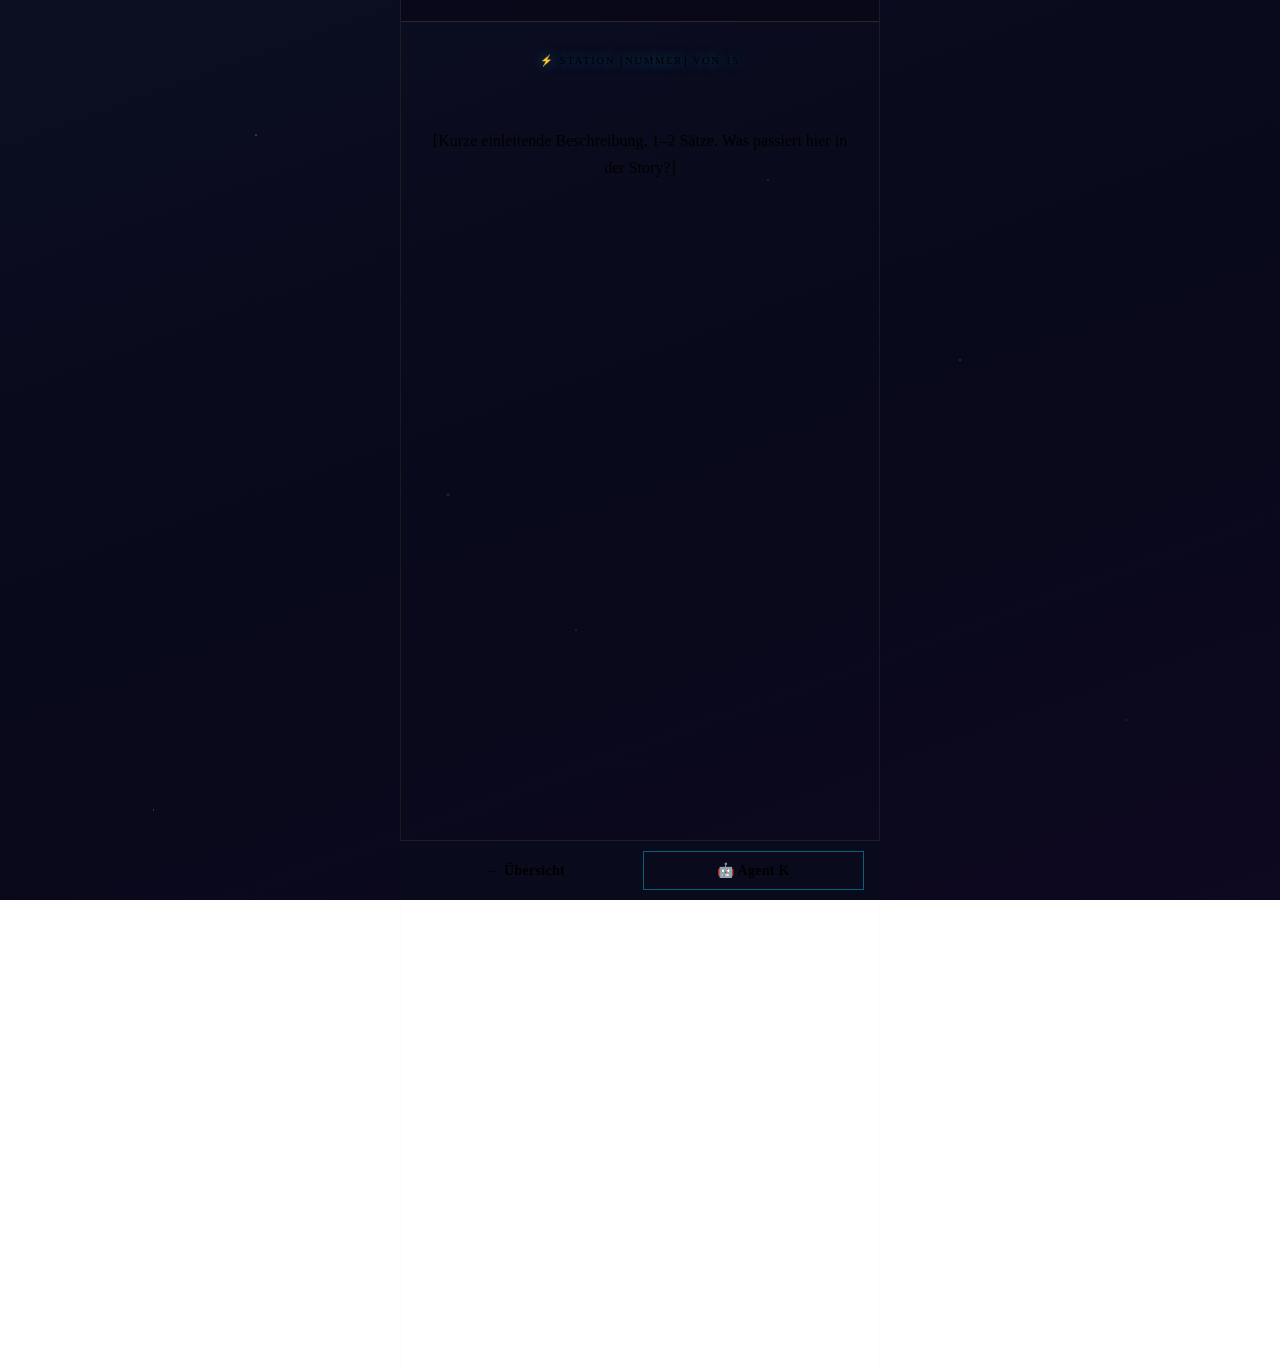
<file: station/_template/index.html>
<!DOCTYPE html>
<html lang="de">
<head>
  <meta charset="UTF-8">
  <meta name="viewport" content="width=device-width, initial-scale=1.0, viewport-fit=cover">
  <meta name="theme-color" content="#0d0f1a">
  <title>Station [NUMMER] – [TITEL] | Mister X</title>
  <link rel="stylesheet" href="/assets/css/global.css">
</head>
<body>

<!-- TOPBAR -->
<div id="topbar" class="topbar"></div>

<div class="page-wrap stack stack-lg">

  <!-- ① STATION HEADER — anpassen -->
  <div class="station-header">
    <div class="station-number">⚡ Station [NUMMER] von 15</div>
    <h1 class="station-title">[TITEL DER STATION]</h1>
    <p>[Kurze einleitende Beschreibung, 1–2 Sätze. Was passiert hier in der Story?]</p>
  </div>

  <!-- ② AVATAR — Intro-Text anpassen -->
  <div class="card reveal">
    <div class="avatar-wrap">
      <div class="avatar-img center" style="font-size:2rem;">🤖</div>
      <div id="avatarBubble" class="avatar-bubble">
        [Intro-Text von Agent K für diese Station. Direkt, motivierend, 1-2 Sätze.]
      </div>
    </div>
    <button class="btn btn-ghost btn-sm" style="margin:0.5rem 0 0 0.75rem;" onclick="avatarSpeak()">
      🔊 Nochmal vorlesen
    </button>
  </div>

  <!-- ③ AUFGABE / RÄTSEL — Inhalt anpassen -->
  <div class="card card-accent reveal">
    <div class="badge badge-gold" style="margin-bottom:0.75rem;">📋 Deine Aufgabe</div>
    <h2 style="margin-bottom:0.75rem;">[Aufgaben-Titel]</h2>
    <p style="margin-bottom:1rem;">
      [Rätsel-Beschreibung. Was sollen die Kinder tun? Wo ist der Hinweis vor Ort?
       Was muss berechnet, gefunden oder entschlüsselt werden?]
    </p>
    <!-- Optional: Rätsel-Visual -->
    <div class="card" style="background:var(--c-surface2); margin-bottom:1rem; text-align:center;">
      <p style="font-family:var(--font-head); color:var(--c-accent); font-size:0.9rem; line-height:2;">
        [Rätsel-Element, z.B. Gleichung, Buchstaben-Code, Bild-Beschreibung]
      </p>
    </div>
    <p style="font-size:0.875rem; color:var(--c-muted);">
      [Instruktion: "Tragt das Lösungswort unten ein" oder "Gebt den 4-stelligen Code ein"]
    </p>
  </div>

  <!-- ④ LÖSUNGSEINGABE — VARIANTE A: Freitext -->
  <div class="card reveal stack stack-sm">
    <label style="font-weight:700; font-size:0.9rem;">🔑 Lösungswort eingeben</label>
    <input id="answerInput" class="input-field" type="text"
           placeholder="Lösungswort..." autocomplete="off" autocapitalize="none"
           onkeydown="if(event.key==='Enter') checkAnswer()">
    <button class="btn btn-primary btn-full" onclick="checkAnswer()">Überprüfen ✓</button>
    <div id="feedbackMsg" style="text-align:center; font-weight:700; min-height:1.5rem;"></div>
  </div>

  <!-- VARIANTE B: Zahlen-Code (4-stellig) — statt Variante A einfügen
  <div class="card reveal stack stack-sm">
    <label style="font-weight:700; font-size:0.9rem;">🔢 4-stelligen Code eingeben</label>
    <div class="code-input-row" id="codeInputs">
      <input class="code-digit" type="number" min="0" max="9" inputmode="numeric">
      <input class="code-digit" type="number" min="0" max="9" inputmode="numeric">
      <input class="code-digit" type="number" min="0" max="9" inputmode="numeric">
      <input class="code-digit" type="number" min="0" max="9" inputmode="numeric">
    </div>
    <button class="btn btn-primary btn-full" onclick="checkCodeAnswer()">Entsperren 🔓</button>
    <div id="feedbackMsg" style="text-align:center; font-weight:700; min-height:1.5rem;"></div>
  </div>
  -->

  <!-- VARIANTE C: QR-Code Scanner — statt Variante A einfügen
  <div class="card reveal stack stack-sm">
    <label style="font-weight:700; font-size:0.9rem;">📷 QR-Code scannen</label>
    <div style="position:relative; border-radius:var(--radius-md); overflow:hidden; background:#000; aspect-ratio:1;">
      <video id="qrVideo" style="width:100%; display:block;" playsinline muted></video>
      <canvas id="qrCanvas" style="display:none;"></canvas>
      <div style="position:absolute;inset:0;border:3px solid var(--c-accent);border-radius:var(--radius-md);pointer-events:none;opacity:0.6;"></div>
    </div>
    <button class="btn btn-secondary btn-full" onclick="startQR()">📷 Kamera starten</button>
    <div id="feedbackMsg" style="text-align:center; font-weight:700; min-height:1.5rem;"></div>
  </div>
  <script src="https://cdn.jsdelivr.net/npm/jsqr@1.4.0/dist/jsQR.min.js"></script>
  -->

  <!-- ⑤ HINTS — Texte anpassen -->
  <div class="card reveal stack hint-section">
    <div class="row" style="gap:0.5rem; margin-bottom:0.25rem;">
      <span>💡</span><strong>Tipps (kosten Sterne!)</strong>
    </div>

    <div class="hint-item">
      <button class="hint-toggle" data-hint="1">
        <span>Tipp 1 – [Kurze Beschreibung]</span>
        <span class="icon">›</span>
      </button>
      <div class="hint-body">[Erster, sanfter Hinweis. Schubst in die richtige Richtung ohne zu viel zu verraten.]</div>
    </div>

    <div class="hint-item">
      <button class="hint-toggle" data-hint="2">
        <span>Tipp 2 – [Kurze Beschreibung]</span>
        <span class="icon">›</span>
      </button>
      <div class="hint-body">[Konkreterer Hinweis. Beschreibt genauer, wo/was zu suchen ist.]</div>
    </div>

    <div class="hint-item">
      <button class="hint-toggle" data-hint="3">
        <span>Tipp 3 – Notfall-Hinweis</span>
        <span class="icon">›</span>
      </button>
      <div class="hint-body">
        Das Lösungswort lautet: <strong style="color:var(--c-accent);">[LÖSUNG]</strong>
      </div>
    </div>
  </div>

  <!-- ⑥ LEHRER-PANEL — Infos ausfüllen -->
  <div id="teacherPanel" class="teacher-panel">
    <strong style="color:var(--c-danger);">🔓 Lehrer-Modus – Station [NUMMER]</strong><br><br>
    <strong>Lösung:</strong> [LÖSUNG]<br>
    <strong>Material vor Ort:</strong> [Was liegt dort? Z.B. Zettel, QR-Code, Umschlag...]<br>
    <strong>Koordinaten / Ort:</strong> [Beschreibung des Aufstellungsorts]<br>
    <strong>Aufbau:</strong> [Wann aufstellen? Besonderheiten?]<br>
    <strong>Zeitbudget:</strong> ~10 Minuten<br>
    <strong>Nächste Station:</strong> /station/[NÄCHSTER-SLUG]<br><br>
    <button class="btn btn-sm" style="border:1px solid var(--c-danger); color:var(--c-danger);"
            onclick="skipStation()">Station überspringen (Notfall)</button>
  </div>

  <div style="height:2rem;"></div>
</div>

<!-- BOTTOM NAV -->
<div class="bottom-nav">
  <a href="/" class="btn btn-secondary btn-sm" style="flex:1;">← Übersicht</a>
  <button class="btn btn-sm btn-ghost" style="flex:1;" onclick="avatarSpeak()">🤖 Agent K</button>
</div>

<!-- SUCCESS OVERLAY -->
<div id="successOverlay" class="success-overlay"></div>

<script src="/assets/js/game.js"></script>
<script>
  // ══════════════════════════════════════════════════
  // STATION KONFIGURATION — HIER ANPASSEN!
  // ══════════════════════════════════════════════════

  const STATION_NUM    = 0;       // ← Stationsnummer (1–15)
  const STATION_NEXT   = '';      // ← Slug der nächsten Station, z.B. 'drei'
  const CORRECT_ANSWER = '';      // ← Lösung in Kleinbuchstaben, z.B. 'geheimwort'

  // Avatar-Aussagen für diese Station (werden zufällig gewählt)
  const AVATAR_PHRASES = [
    '[Phrase 1 – motivierend]',
    '[Phrase 2 – Hinweis auf Material vor Ort]',
    '[Phrase 3 – Tipp ohne Lösung zu verraten]',
  ];

  // ══════════════════════════════════════════════════

  let hintsThisRound = 0;

  document.addEventListener('DOMContentLoaded', () => {
    document.querySelectorAll('.hint-toggle').forEach(btn => {
      btn.addEventListener('click', () => { hintsThisRound++; });
    });

    if (MX.state.teacherMode) {
      document.getElementById('teacherPanel').classList.add('visible');
    }

    if (MX.isCompleted(STATION_NUM)) {
      const fb = document.getElementById('feedbackMsg');
      fb.textContent = '✅ Diese Station hast du bereits gelöst!';
      fb.style.color = 'var(--c-success)';
    }

    // Für Zahlen-Code: Digit-Navigation initialisieren
    // CodeChecker.initDigitInputs('codeInputs');

    setTimeout(() => {
      Avatar.speak(AVATAR_PHRASES[0]);
    }, 800);
  });

  // VARIANTE A: Freitext-Prüfung
  function checkAnswer() {
    const input = document.getElementById('answerInput').value;
    const msg   = document.getElementById('feedbackMsg');
    if (!input.trim()) {
      msg.textContent = '⚠️ Bitte eine Antwort eingeben!';
      msg.style.color = 'var(--c-danger)'; return;
    }
    if (CodeChecker.check(input, CORRECT_ANSWER)) {
      handleSuccess(msg);
    } else {
      handleWrong(msg);
    }
  }

  // VARIANTE B: Zahlen-Code-Prüfung (einkommentieren wenn nötig)
  /*
  function checkCodeAnswer() {
    const val = CodeChecker.getDigitValue('codeInputs');
    const msg = document.getElementById('feedbackMsg');
    if (val.length < 4) { msg.textContent = '⚠️ Alle 4 Stellen eingeben!'; return; }
    if (CodeChecker.check(val, CORRECT_ANSWER)) {
      handleSuccess(msg);
    } else {
      handleWrong(msg);
    }
  }
  */

  // VARIANTE C: QR-Code (einkommentieren wenn nötig)
  /*
  function startQR() {
    QRScanner.start('qrVideo', 'qrCanvas', (data) => {
      QRScanner.stop();
      if (CodeChecker.check(data, CORRECT_ANSWER)) {
        handleSuccess(document.getElementById('feedbackMsg'));
      } else {
        handleWrong(document.getElementById('feedbackMsg'));
      }
    });
  }
  */

  function handleSuccess(msg) {
    msg.textContent = '✅ Richtig!';
    msg.style.color = 'var(--c-success)';
    const stars = MX.completeStation(STATION_NUM, hintsThisRound);
    setTimeout(() => {
      Success.show(STATION_NUM, stars, STATION_NEXT);
    }, 600);
  }

  function handleWrong(msg) {
    msg.textContent = '❌ Nicht ganz – versuche es nochmal!';
    msg.style.color = 'var(--c-danger)';
    CodeChecker.shake('answerInput');
    Avatar.speak('Das war leider nicht richtig. Schaut nochmal genauer hin!');
  }

  function avatarSpeak() {
    const text = AVATAR_PHRASES[Math.floor(Math.random() * AVATAR_PHRASES.length)];
    Avatar.speak(text);
  }

  function skipStation() {
    if (confirm('Station wirklich überspringen? (Lehrer-Notfall)')) {
      MX.completeStation(STATION_NUM, 3);
      location.href = `/station/${STATION_NEXT}`;
    }
  }
</script>
</body>
</html>
</file>
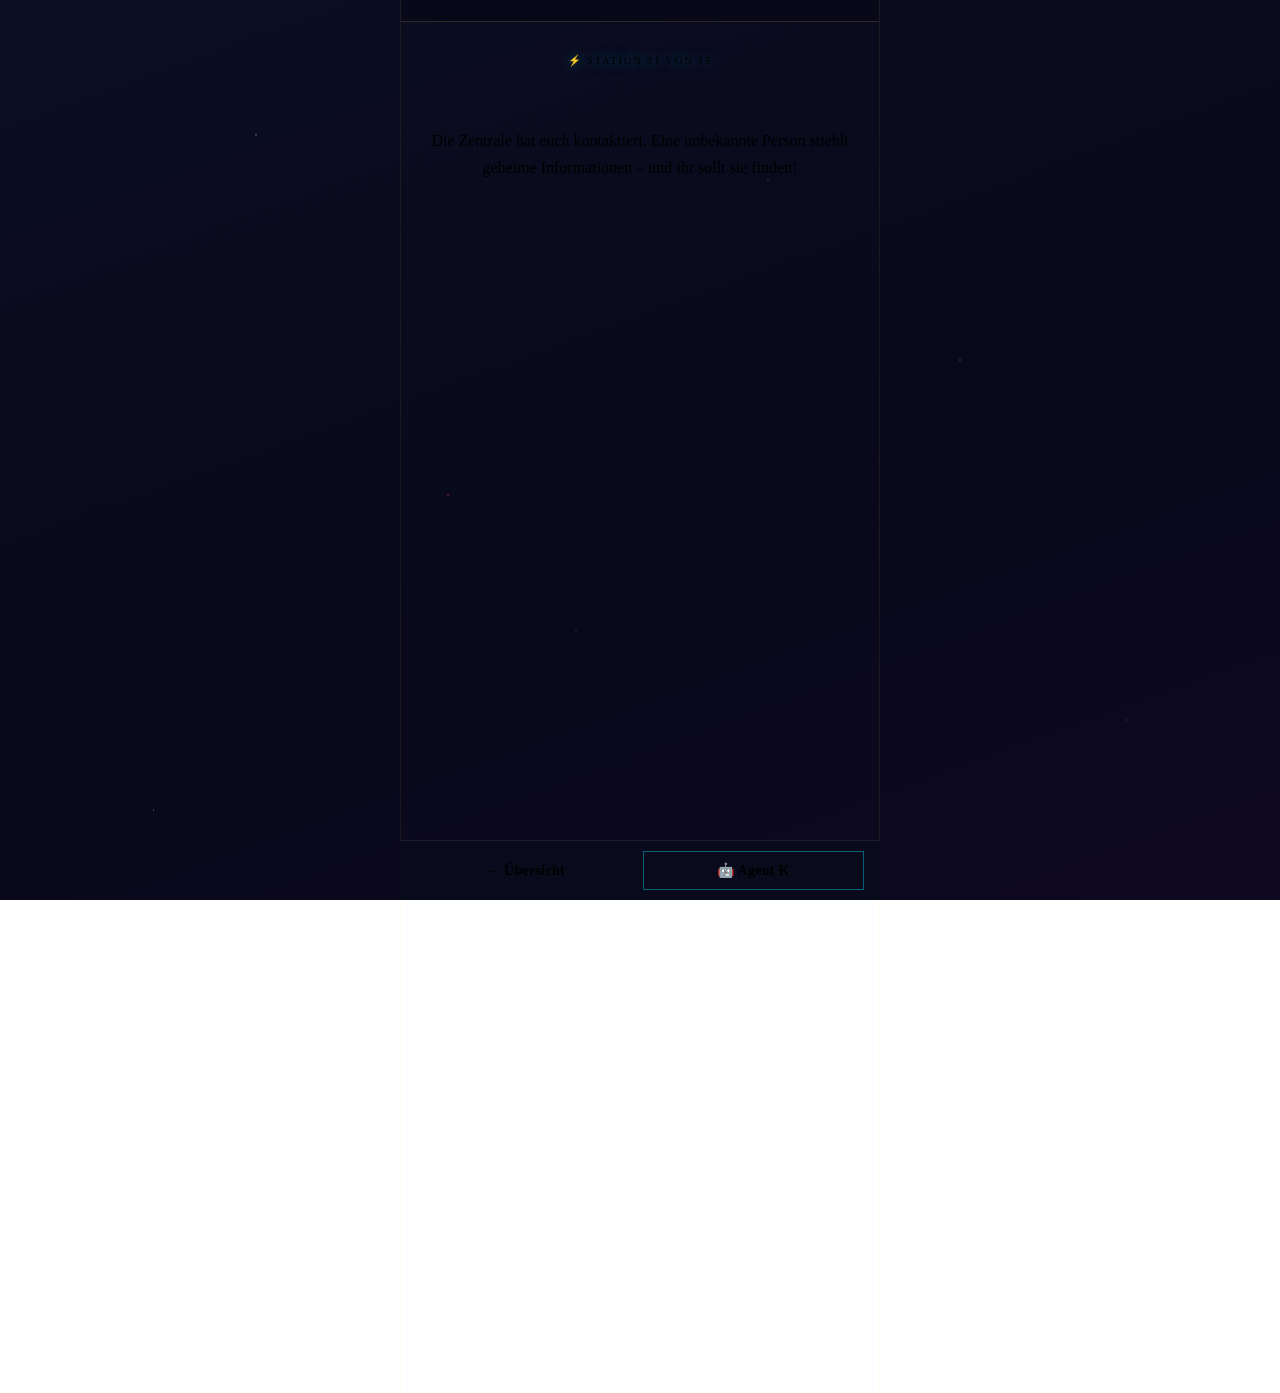
<file: station/eins/index.html>
<!DOCTYPE html>
<html lang="de">
<head>
  <meta charset="UTF-8">
  <meta name="viewport" content="width=device-width, initial-scale=1.0, viewport-fit=cover">
  <meta name="theme-color" content="#0d0f1a">
  <title>Station 1 – Der Auftrag | Mister X</title>
  <link rel="stylesheet" href="/assets/css/global.css">
</head>
<body>

<!-- TOPBAR -->
<div id="topbar" class="topbar"></div>

<!-- PAGE -->
<div class="page-wrap stack stack-lg">

  <!-- Station Header -->
  <div class="station-header">
    <div class="station-number">⚡ Station 01 von 15</div>
    <h1 class="station-title">Der Auftrag</h1>
    <p>Die Zentrale hat euch kontaktiert. Eine unbekannte Person stiehlt geheime Informationen – und ihr sollt sie finden!</p>
  </div>

  <!-- AVATAR -->
  <div class="card reveal">
    <div class="avatar-wrap">
      <div class="avatar-img center" style="font-size:2rem; border:2px solid var(--c-accent);">🤖</div>
      <div id="avatarBubble" class="avatar-bubble">
        Hallo Agent! Ich bin K – dein digitaler Begleiter auf dieser Mission. Klick auf "Tipps", wenn du nicht weiterkommst!
      </div>
    </div>
    <button class="btn btn-ghost btn-sm" style="margin:0.5rem 0 0 0.75rem;" onclick="avatarSpeak()">
      🔊 Nochmal vorlesen
    </button>
  </div>

  <!-- AUFGABE / RÄTSEL -->
  <div class="card card-accent reveal">
    <div class="badge badge-gold" style="margin-bottom:0.75rem;">📋 Deine Aufgabe</div>
    <h2 style="margin-bottom:0.75rem;">Das Zahlenrätsel</h2>
    <p style="margin-bottom:1rem;">
      Mister X hat eine verschlüsselte Nachricht hinterlassen. An eurem Startpunkt findet ihr einen 
      <strong>roten Umschlag</strong>. Darin steckt ein Blatt mit Zahlen. Löst die Aufgabe:
    </p>
    <div class="card" style="background:var(--c-surface2); margin-bottom:1rem;">
      <p style="font-family:var(--font-head); font-size:0.9rem; color:var(--c-accent); text-align:center; line-height:2;">
        🔢 &nbsp;3 × 4 + 8 − 2 = ?<br>
        <span style="font-size:0.75rem; color:var(--c-muted);">(Tipp: Rechenreihenfolge beachten!)</span>
      </p>
    </div>
    <p style="font-size:0.875rem; color:var(--c-muted);">
      Der Code aus dem Umschlag + eure Antwort ergeben das Lösungswort. Tragt das 
      <strong>Lösungswort</strong> unten ein!
    </p>
  </div>

  <!-- LÖSUNGSEINGABE -->
  <div class="card reveal stack stack-sm">
    <label style="font-weight:700; font-size:0.9rem;">🔑 Lösungswort eingeben</label>
    <input id="answerInput" class="input-field" type="text"
           placeholder="Lösungswort..." autocomplete="off" autocapitalize="none"
           onkeydown="if(event.key==='Enter') checkAnswer()">
    <button class="btn btn-primary btn-full" onclick="checkAnswer()">Überprüfen ✓</button>
    <div id="feedbackMsg" style="text-align:center; font-weight:700; min-height:1.5rem; font-size:0.9rem;"></div>
  </div>

  <!-- HINT SYSTEM -->
  <div class="card reveal stack hint-section">
    <div class="row" style="gap:0.5rem; margin-bottom:0.25rem;">
      <span style="font-size:1.1rem;">💡</span>
      <strong>Tipps (kosten Sterne!)</strong>
    </div>

    <div class="hint-item">
      <button class="hint-toggle" data-hint="1">
        <span>Tipp 1 – Wie rechne ich das?</span>
        <span class="icon">›</span>
      </button>
      <div class="hint-body">
        Denke an die Regel: "Punkt vor Strich". Rechne also zuerst 3 × 4, dann addiere und subtrahiere.
      </div>
    </div>

    <div class="hint-item">
      <button class="hint-toggle" data-hint="2">
        <span>Tipp 2 – Das Lösungswort</span>
        <span class="icon">›</span>
      </button>
      <div class="hint-body">
        Das Lösungswort besteht aus 5 Buchstaben und steht in Großbuchstaben auf dem Umschlag-Zettel neben der Zahl 18.
      </div>
    </div>

    <div class="hint-item">
      <button class="hint-toggle" data-hint="3">
        <span>Tipp 3 – Notfall-Hinweis</span>
        <span class="icon">›</span>
      </button>
      <div class="hint-body">
        Das gesuchte Wort ist: <strong style="color:var(--c-accent);">ALPHA</strong>
      </div>
    </div>
  </div>

  <!-- LEHRER-PANEL -->
  <div id="teacherPanel" class="teacher-panel">
    <strong style="color:var(--c-danger);">🔓 Lehrer-Modus</strong><br><br>
    <strong>Lösung:</strong> ALPHA<br>
    <strong>Rechenergebnis:</strong> 3×4+8−2 = 18<br>
    <strong>Material:</strong> Roter Umschlag, Zettel mit Zahl 18 + Lösungswort<br>
    <strong>Zeitbudget:</strong> ~10 Minuten<br>
    <strong>Nächste Station:</strong> /station/zwei<br><br>
    <button class="btn btn-sm" style="border:1px solid var(--c-danger); color:var(--c-danger);"
            onclick="skipStation()">Station überspringen (Notfall)</button>
  </div>

  <!-- NAV BOTTOM -->
  <div style="height:2rem;"></div>

</div><!-- /page-wrap -->

<!-- BOTTOM NAV -->
<div class="bottom-nav">
  <a href="/" class="btn btn-secondary btn-sm" style="flex:1;">← Übersicht</a>
  <button class="btn btn-sm btn-ghost" style="flex:1;" onclick="avatarSpeak()">🤖 Agent K</button>
</div>

<!-- SUCCESS OVERLAY -->
<div id="successOverlay" class="success-overlay"></div>

<!-- SCRIPTS -->
<script src="/assets/js/game.js"></script>
<script>
  // ── Station-Konfiguration ─────────────────────────────────────────────────
  const STATION_NUM  = 1;
  const STATION_NEXT = 'zwei';     // Slug der nächsten Station
  const CORRECT_ANSWER = 'alpha';  // Lösung (lowercase, trim() passiert in CodeChecker)

  let hintsThisRound = 0;

  // Original hints-init überschreiben um Zähler mitzuführen
  document.addEventListener('DOMContentLoaded', () => {
    document.querySelectorAll('.hint-toggle').forEach(btn => {
      btn.addEventListener('click', () => { hintsThisRound++; });
    });

    // Teacher panel anzeigen falls bereits aktiv
    if (MX.state.teacherMode) {
      document.getElementById('teacherPanel').classList.add('visible');
    }

    // Station bereits gelöst?
    if (MX.isCompleted(STATION_NUM)) {
      showAlreadyDone();
    }

    // Avatar Intro
    setTimeout(() => {
      Avatar.speak('Willkommen Agent! Station 1 – der Auftrag wartet auf dich. Findet den roten Umschlag und löst das Rätsel!');
    }, 800);
  });

  function checkAnswer() {
    const input = document.getElementById('answerInput').value;
    const msg   = document.getElementById('feedbackMsg');

    if (!input.trim()) {
      msg.textContent = '⚠️ Bitte eine Antwort eingeben!';
      msg.style.color = 'var(--c-danger)';
      return;
    }

    if (CodeChecker.check(input, CORRECT_ANSWER)) {
      msg.textContent = '✅ Richtig!';
      msg.style.color = 'var(--c-success)';

      const stars = MX.completeStation(STATION_NUM, hintsThisRound);
      const msgs  = [
        'Perfekt – keine Tipps gebraucht!',
        'Gut gemacht! Weiter so.',
        'Geschafft! Nächste Station wartet.',
      ];

      setTimeout(() => {
        Success.show(STATION_NUM, stars, STATION_NEXT, msgs[3 - stars] || msgs[2]);
      }, 600);

    } else {
      msg.textContent = '❌ Nicht ganz – versuche es nochmal!';
      msg.style.color = 'var(--c-danger)';
      CodeChecker.shake('answerInput');
      Avatar.speak('Das war leider nicht richtig. Schaut nochmal genau auf den Zettel!');
    }
  }

  function avatarSpeak() {
    const phrases = [
      'Ihr schafft das! Denkt an die Rechenreihenfolge – Punkt vor Strich!',
      'Der rote Umschlag liegt am vereinbarten Startpunkt bereit.',
      'Sucht die Zahl 18 auf dem Zettel – daneben steht das Lösungswort!',
    ];
    const text = phrases[Math.floor(Math.random() * phrases.length)];
    Avatar.speak(text);
  }

  function skipStation() {
    if (confirm('Station wirklich überspringen? (Lehrer-Notfall)')) {
      MX.completeStation(STATION_NUM, 3);
      location.href = `/station/${STATION_NEXT}`;
    }
  }

  function showAlreadyDone() {
    const feedback = document.getElementById('feedbackMsg');
    feedback.textContent = '✅ Diese Station hast du bereits gelöst!';
    feedback.style.color = 'var(--c-success)';
  }
</script>
</body>
</html>
</file>
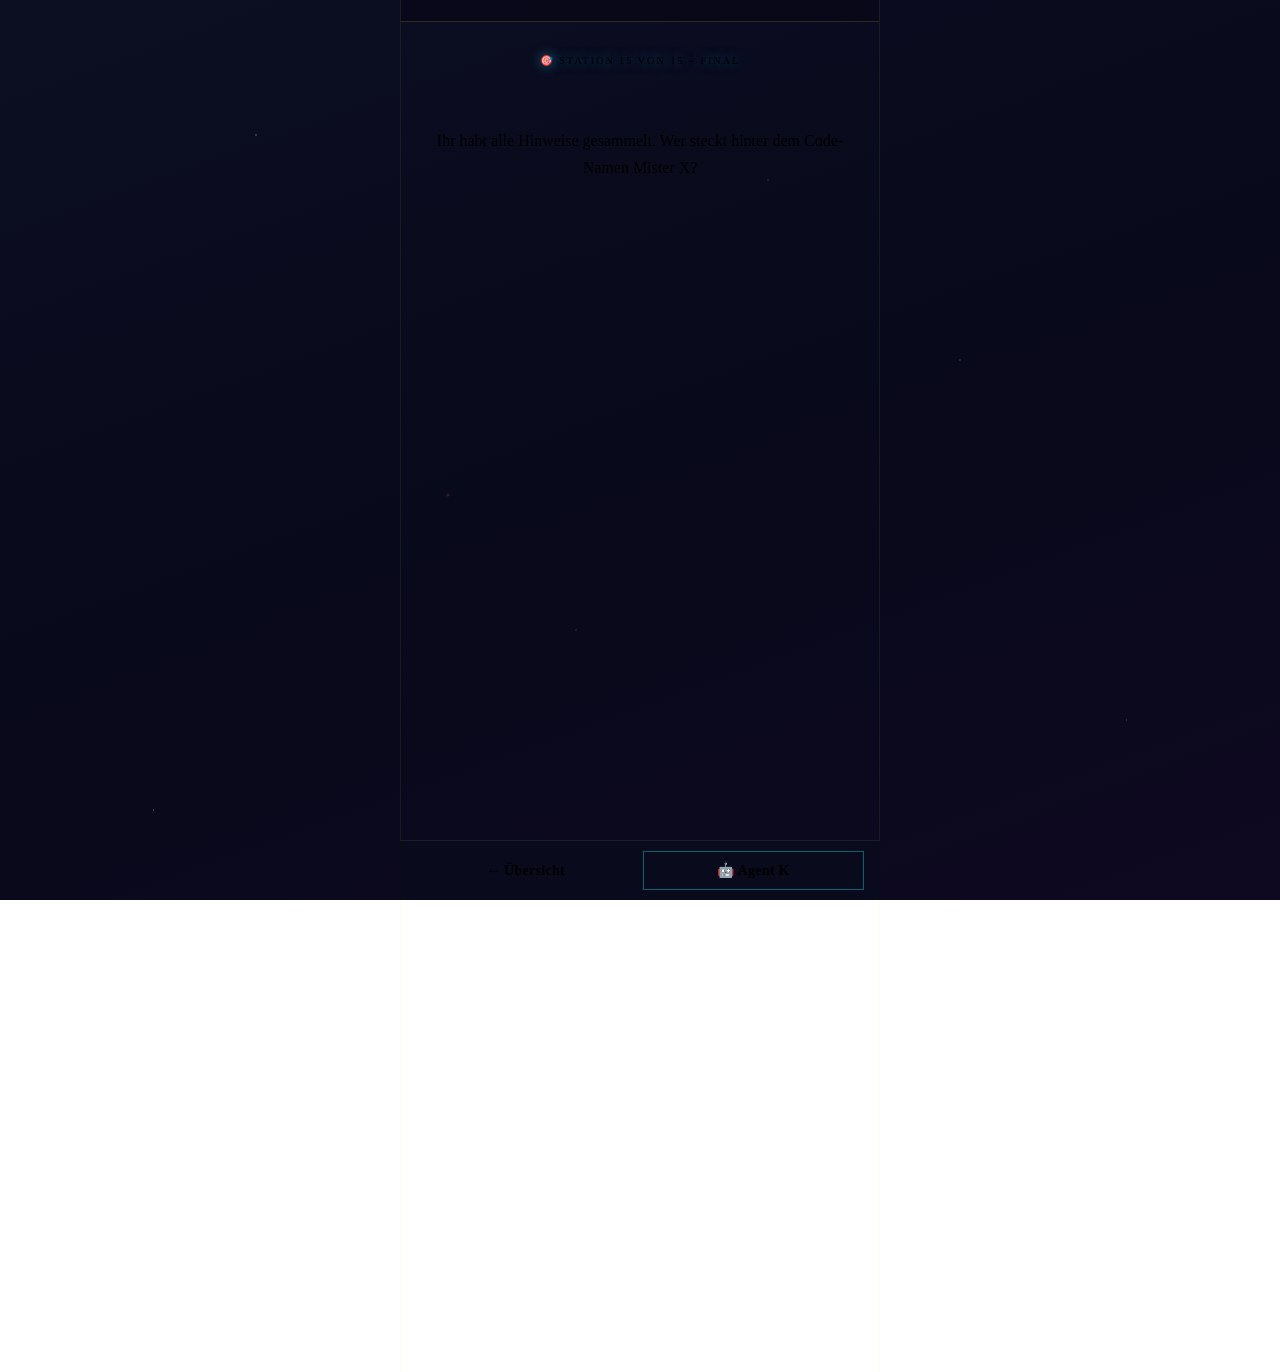
<file: station/fuenfzehn/index.html>
<!DOCTYPE html>
<html lang="de">
<head>
  <meta charset="UTF-8">
  <meta name="viewport" content="width=device-width, initial-scale=1.0, viewport-fit=cover">
  <meta name="theme-color" content="#0d0f1a">
  <title>Station 15 – Mister X entlarvt! | Mister X</title>
  <link rel="stylesheet" href="/assets/css/global.css">
  <style>
    @keyframes reveal-x {
      0%   { transform: scale(0.5) rotate(-10deg); opacity: 0; }
      70%  { transform: scale(1.1) rotate(3deg); }
      100% { transform: scale(1) rotate(0); opacity: 1; }
    }
    .reveal-card {
      animation: reveal-x 0.8s cubic-bezier(0.34,1.56,0.64,1) 0.5s both;
    }
    .confetti-emoji {
      position: fixed; pointer-events: none; font-size: 2rem;
      animation: fall 3s linear forwards;
      top: -40px;
    }
    @keyframes fall {
      to { transform: translateY(110vh) rotate(720deg); opacity: 0; }
    }
    .final-stat {
      text-align: center;
      padding: 0.75rem;
      background: var(--c-surface2);
      border-radius: var(--radius-md);
    }
    .final-stat .val {
      font-family: var(--font-head);
      font-size: 1.8rem;
      color: var(--c-accent);
    }
    .final-stat .lbl {
      font-size: 0.75rem;
      color: var(--c-muted);
      text-transform: uppercase;
      letter-spacing: 0.05em;
    }
  </style>
</head>
<body>

<div id="topbar" class="topbar"></div>

<div class="page-wrap stack stack-lg">

  <div class="station-header">
    <div class="station-number">🎯 Station 15 von 15 – FINAL</div>
    <h1 class="station-title">Mister X entlarvt!</h1>
    <p>Ihr habt alle Hinweise gesammelt. Wer steckt hinter dem Code-Namen Mister X?</p>
  </div>

  <div class="card reveal">
    <div class="avatar-wrap">
      <div class="avatar-img center" style="font-size:2rem;">🤖</div>
      <div id="avatarBubble" class="avatar-bubble">
        Das ist der entscheidende Moment! Alle Spuren führen zu einer Person. Löst das letzte Rätsel und entlarvt Mister X für immer!
      </div>
    </div>
  </div>

  <!-- LETZTE AUFGABE -->
  <div class="card card-accent reveal">
    <div class="badge badge-gold" style="margin-bottom:0.75rem;">🎯 Letzte Aufgabe</div>
    <h2 style="margin-bottom:0.75rem;">Das finale Rätsel</h2>
    <p style="margin-bottom:1rem;">
      An Station 15 liegt ein versiegelter <strong>goldener Umschlag</strong>. 
      Ihr braucht den Code, der sich aus den Anfangsbuchstaben aller 14 Lösungswörter ergibt.
    </p>
    <div class="card" style="background:var(--c-surface2); margin-bottom:1rem; text-align:center;">
      <p style="font-family:var(--font-head); font-size:0.8rem; color:var(--c-accent); line-height:2.2;">
        A – B – [C] – [D] – [E] – [F] – [G]<br>
        [H] – [I] – [J] – [K] – [L] – [M] – [N]<br>
        <span style="font-size:0.65rem; color:var(--c-muted);">← tragt hier eure Lösungsbuchstaben ein!</span>
      </p>
    </div>
    <p style="font-size:0.875rem; color:var(--c-muted);">
      Im goldenen Umschlag findet ihr den Namen von Mister X – gebt ihn unten ein!
    </p>
  </div>

  <!-- FINALE EINGABE -->
  <div class="card reveal stack stack-sm">
    <label style="font-weight:700; font-size:0.9rem;">🔑 Wer ist Mister X?</label>
    <input id="answerInput" class="input-field" type="text"
           placeholder="Name eingeben..." autocomplete="off"
           onkeydown="if(event.key==='Enter') checkFinal()">
    <button class="btn btn-primary btn-full" onclick="checkFinal()">Entlarven! 🎭</button>
    <div id="feedbackMsg" style="text-align:center; font-weight:700; min-height:1.5rem;"></div>
  </div>

  <div class="card reveal stack hint-section">
    <div class="row" style="gap:0.5rem; margin-bottom:0.25rem;">
      <span>💡</span><strong>Tipps (kosten Sterne!)</strong>
    </div>
    <div class="hint-item">
      <button class="hint-toggle" data-hint="1">
        <span>Tipp 1 – Wo finde ich die Buchstaben?</span>
        <span class="icon">›</span>
      </button>
      <div class="hint-body">Schreibt euch die Anfangsbuchstaben aller bisherigen Lösungswörter auf. Zusammengesetzt ergibt das ein neues Wort.</div>
    </div>
    <div class="hint-item">
      <button class="hint-toggle" data-hint="2">
        <span>Tipp 2 – Direkter Hinweis</span>
        <span class="icon">›</span>
      </button>
      <div class="hint-body">Im goldenen Umschlag ist ein Bild. Wer ist darauf zu sehen? Das ist Mister X!</div>
    </div>
    <div class="hint-item">
      <button class="hint-toggle" data-hint="3">
        <span>Tipp 3 – Auflösung</span>
        <span class="icon">›</span>
      </button>
      <div class="hint-body">Mister X ist: <strong style="color:var(--c-accent);">[MISTER-X-NAME]</strong></div>
    </div>
  </div>

  <!-- ENTHÜLLUNGS-KARTE (erst nach Lösung sichtbar) -->
  <div id="revealSection" style="display:none;" class="stack stack-lg">

    <div class="card reveal-card" style="text-align:center; border-color:var(--c-accent);">
      <div style="font-size:4rem; margin-bottom:0.5rem;">🎭</div>
      <h2 style="color:var(--c-accent); margin-bottom:0.5rem;">Mister X ist entlarvt!</h2>
      <p style="font-size:1.1rem; color:var(--c-text);">
        Es war <strong id="revealName" style="color:var(--c-accent); font-family:var(--font-head); font-size:1.3rem;"></strong>
        <br>die ganze Zeit!
      </p>
    </div>

    <!-- ENDAUSWERTUNG -->
    <div class="card reveal">
      <h3 style="margin-bottom:1rem; text-align:center;">📊 Eure Mission</h3>
      <div style="display:grid; grid-template-columns:1fr 1fr; gap:0.5rem; margin-bottom:1rem;">
        <div class="final-stat">
          <div class="val" id="statStars">–</div>
          <div class="lbl">Sterne</div>
        </div>
        <div class="final-stat">
          <div class="val" id="statTime">–</div>
          <div class="lbl">Minuten</div>
        </div>
        <div class="final-stat">
          <div class="val" id="statHints">–</div>
          <div class="lbl">Tipps genutzt</div>
        </div>
        <div class="final-stat">
          <div class="val">15</div>
          <div class="lbl">Stationen</div>
        </div>
      </div>
      <div id="rankBadge" style="text-align:center;"></div>
    </div>

    <button class="btn btn-secondary btn-full" onclick="if(confirm('Mission neu starten? Alle Fortschritte werden gelöscht.')) MX.resetState()">
      🔄 Neue Mission starten
    </button>

  </div>

  <div id="teacherPanel" class="teacher-panel">
    <strong style="color:var(--c-danger);">🔓 Lehrer-Modus – Finale Station</strong><br><br>
    <strong>Lösung / Mister-X-Name:</strong> [MISTER-X-NAME]<br>
    <strong>Material:</strong> Goldener Umschlag mit Bild + Name von Mister X<br>
    <strong>Vorbereitung:</strong> Umschlag gut verstecken oder an bestimmter Person übergeben lassen<br>
    <strong>Dramatik-Tipp:</strong> Lehrperson kann Mister X selbst „spielen" und am Ende enthüllt werden 🎭<br>
  </div>

  <div style="height:2rem;"></div>
</div>

<div class="bottom-nav">
  <a href="/" class="btn btn-secondary btn-sm" style="flex:1;">← Übersicht</a>
  <button class="btn btn-sm btn-ghost" style="flex:1;" onclick="avatarSpeak()">🤖 Agent K</button>
</div>

<div id="successOverlay" class="success-overlay"></div>

<script src="/assets/js/game.js"></script>
<script>
  const STATION_NUM    = 15;
  const STATION_NEXT   = ''; // letzte Station – kein Weiter
  const CORRECT_ANSWER = '[mister-x-name]'; // ← HIER Mister X Namen (lowercase)
  const MISTER_X_DISPLAY = '[Mister-X-Name]'; // ← Schreibweise für Anzeige

  let hintsThisRound = 0;

  document.addEventListener('DOMContentLoaded', () => {
    document.querySelectorAll('.hint-toggle').forEach(btn => {
      btn.addEventListener('click', () => { hintsThisRound++; });
    });
    if (MX.state.teacherMode) document.getElementById('teacherPanel').classList.add('visible');
    if (MX.isCompleted(STATION_NUM)) showFinal(false);
    setTimeout(() => Avatar.speak('Das ist der entscheidende Moment! Alle Hinweise führen zu einer Person. Wer ist Mister X?'), 800);
  });

  function checkFinal() {
    const input = document.getElementById('answerInput').value;
    const msg   = document.getElementById('feedbackMsg');
    if (!input.trim()) { msg.textContent = '⚠️ Namen eingeben!'; msg.style.color = 'var(--c-danger)'; return; }
    if (CodeChecker.check(input, CORRECT_ANSWER)) {
      msg.textContent = '🎉 RICHTIG! Mission erfolgreich!';
      msg.style.color = 'var(--c-success)';
      MX.completeStation(STATION_NUM, hintsThisRound);
      launchConfetti();
      setTimeout(() => showFinal(true), 800);
    } else {
      msg.textContent = '❌ Das ist nicht Mister X – denkt nochmal nach!';
      msg.style.color = 'var(--c-danger)';
      CodeChecker.shake('answerInput');
    }
  }

  function showFinal(animate) {
    document.getElementById('revealSection').style.display = 'flex';
    document.getElementById('revealSection').style.flexDirection = 'column';
    document.getElementById('revealSection').style.gap = '1.5rem';
    document.getElementById('revealName').textContent = MISTER_X_DISPLAY;

    const elapsed = MX.state.startTime ? Math.round((Date.now() - MX.state.startTime) / 60000) : '?';
    document.getElementById('statStars').textContent = MX.state.stars;
    document.getElementById('statTime').textContent  = elapsed;
    document.getElementById('statHints').textContent = MX.state.hintsUsed;

    const rank = document.getElementById('rankBadge');
    if (MX.state.hintsUsed === 0) {
      rank.innerHTML = '<span class="badge badge-gold" style="font-size:1rem; padding:0.5rem 1rem;">🏆 Meister-Agent!</span>';
    } else if (MX.state.stars >= 35) {
      rank.innerHTML = '<span class="badge badge-cyan" style="font-size:1rem; padding:0.5rem 1rem;">⭐ Spitzen-Agent!</span>';
    } else {
      rank.innerHTML = '<span class="badge badge-green" style="font-size:1rem; padding:0.5rem 1rem;">✅ Agent im Dienst</span>';
    }

    if (animate) {
      Avatar.speak(`Mission abgeschlossen! Mister X – ${MISTER_X_DISPLAY} – ist entlarvt. Ihr wart fantastische Agenten!`);
    }
  }

  function launchConfetti() {
    const emojis = ['🎉','🎊','⭐','🏆','🎯','🕵️'];
    for (let i = 0; i < 18; i++) {
      setTimeout(() => {
        const el = document.createElement('div');
        el.className = 'confetti-emoji';
        el.textContent = emojis[Math.floor(Math.random() * emojis.length)];
        el.style.left = Math.random() * 100 + 'vw';
        el.style.animationDuration = (2 + Math.random() * 2) + 's';
        document.body.appendChild(el);
        setTimeout(() => el.remove(), 4000);
      }, i * 120);
    }
  }

  function avatarSpeak() {
    Avatar.speak('Das ist das finale Rätsel! Zusammengesetzt ergeben alle Lösungs-Anfangsbuchstaben den Namen von Mister X!');
  }
</script>
</body>
</html>
</file>
<file: assets/css/global.css>
/cat > /home/claude/misterx/assets/css/global.css << 'CSSEOF'
/* ============================================
   MISTER X – Global Stylesheet v2
   Voll bunt, volle Action, Smartphone-first
   ============================================ */

@import url('https://fonts.googleapis.com/css2?family=Orbitron:wght@700;900&family=Nunito:wght@400;700;800;900&display=swap');

/* ── TOKENS ──────────────────────────────── */
:root {
  --c-bg:       #08091a;
  --c-surface:  #10142b;
  --c-surface2: #181d38;
  --c-border:   rgba(255,255,255,0.12);

  --gold:   #ffd94a;
  --cyan:   #00e5ff;
  --purple: #b966ff;
  --pink:   #ff4aac;
  --green:  #2eff9e;
  --red:    #ff3d5a;

  --c-text:     #eef0ff;
  --c-dim:      #7c84b0;

  --fh: 'Orbitron', monospace;
  --fb: 'Nunito', sans-serif;

  --r-sm: 8px;
  --r-md: 14px;
  --r-lg: 22px;
  --r-xl: 999px;
}

/* ── RESET ───────────────────────────────── */
*, *::before, *::after { box-sizing: border-box; margin: 0; padding: 0; }
html { font-size: 16px; -webkit-text-size-adjust: 100%; scroll-behavior: smooth; }

body {
  background: var(--c-bg);
  color: var(--c-text);
  font-family: var(--fb);
  min-height: 100dvh;
  max-width: 480px;
  margin: 0 auto;
  overflow-x: hidden;
  /* Animated star-field background */
  background-image:
    radial-gradient(1px 1px at 20% 15%, rgba(255,255,255,0.6) 0%, transparent 100%),
    radial-gradient(1px 1px at 75% 40%, rgba(255,217,74,0.5) 0%, transparent 100%),
    radial-gradient(1px 1px at 45% 70%, rgba(0,229,255,0.4) 0%, transparent 100%),
    radial-gradient(1px 1px at 88% 80%, rgba(185,102,255,0.5) 0%, transparent 100%),
    radial-gradient(1px 1px at 12% 90%, rgba(255,255,255,0.4) 0%, transparent 100%),
    radial-gradient(1px 1px at 60% 20%, rgba(255,255,255,0.3) 0%, transparent 100%),
    radial-gradient(2px 2px at 35% 55%, rgba(255,74,172,0.3) 0%, transparent 100%),
    linear-gradient(160deg, #0c0e22 0%, #08091a 50%, #0e0820 100%);
  background-attachment: fixed;
}

img { display: block; max-width: 100%; }
a   { color: inherit; text-decoration: none; }
button { font-family: inherit; cursor: pointer; border: none; background: none; }

/* ── TYPE ────────────────────────────────── */
h1,h2,h3 { font-family: var(--fh); letter-spacing: 0.04em; }
h1 { font-size: clamp(1.5rem, 6vw, 2.2rem); font-weight: 900; }
h2 { font-size: clamp(1.1rem, 4.5vw, 1.5rem); font-weight: 700; }
h3 { font-size: 1rem; font-weight: 700; }
p  { line-height: 1.7; color: var(--c-dim); }
strong { color: var(--c-text); font-weight: 800; }

/* ── LAYOUT ──────────────────────────────── */
.page-wrap { padding: 0.75rem 0.9rem 7rem; }
.stack     { display: flex; flex-direction: column; }
.stack-sm  { gap: 0.5rem; }
.stack-md  { gap: 1rem; }
.stack-lg  { gap: 1.25rem; }
.row         { display: flex; align-items: center; }
.row-between { display: flex; align-items: center; justify-content: space-between; }
.center      { display: flex; align-items: center; justify-content: center; }

/* ── GLOW CARDS ──────────────────────────── */
.card {
  background: var(--c-surface);
  border: 1px solid var(--c-border);
  border-radius: var(--r-lg);
  padding: 1.1rem 1.1rem;
  position: relative;
  overflow: hidden;
}
/* top color bar */
.card::before {
  content: '';
  position: absolute;
  top: 0; left: 0; right: 0;
  height: 2px;
  background: linear-gradient(90deg, var(--gold), var(--cyan), var(--purple));
  opacity: 0.6;
}

.card-gold {
  border-color: rgba(255,217,74,0.4);
  box-shadow: 0 0 24px rgba(255,217,74,0.12), inset 0 0 32px rgba(255,217,74,0.04);
}
.card-gold::before { opacity: 1; }

.card-cyan {
  border-color: rgba(0,229,255,0.35);
  box-shadow: 0 0 24px rgba(0,229,255,0.1), inset 0 0 32px rgba(0,229,255,0.04);
}
.card-cyan::before { background: linear-gradient(90deg, var(--cyan), var(--purple)); opacity: 1; }

.card-mission {
  border-color: rgba(185,102,255,0.35);
  box-shadow: 0 0 28px rgba(185,102,255,0.12), inset 0 0 40px rgba(185,102,255,0.05);
  background: linear-gradient(135deg, #10142b 0%, #170e2c 100%);
}
.card-mission::before { background: linear-gradient(90deg, var(--purple), var(--pink), var(--cyan)); opacity: 1; }

/* ── BUTTONS ─────────────────────────────── */
.btn {
  display: flex; align-items: center; justify-content: center; gap: 0.5rem;
  padding: 0.9rem 1.5rem;
  border-radius: var(--r-xl);
  font-family: var(--fb);
  font-weight: 800;
  font-size: 1rem;
  letter-spacing: 0.02em;
  transition: transform 0.12s ease, box-shadow 0.12s ease;
  -webkit-tap-highlight-color: transparent;
  position: relative;
  overflow: hidden;
}
.btn:active { transform: scale(0.96); }

.btn-primary {
  background: linear-gradient(135deg, #ffd94a 0%, #ffae00 100%);
  color: #1a0f00;
  box-shadow: 0 4px 20px rgba(255,174,0,0.45), 0 0 0 1px rgba(255,217,74,0.3);
  text-shadow: 0 1px 0 rgba(255,255,255,0.3);
}
.btn-primary:hover { box-shadow: 0 6px 28px rgba(255,174,0,0.6), 0 0 0 1px rgba(255,217,74,0.5); }

.btn-cyan {
  background: linear-gradient(135deg, #00e5ff 0%, #0099cc 100%);
  color: #001a22;
  box-shadow: 0 4px 20px rgba(0,229,255,0.4);
}

.btn-purple {
  background: linear-gradient(135deg, #b966ff 0%, #7b2fff 100%);
  color: #fff;
  box-shadow: 0 4px 20px rgba(185,102,255,0.4);
}

.btn-secondary {
  background: var(--c-surface2);
  color: var(--c-text);
  border: 1px solid var(--c-border);
}

.btn-ghost {
  background: transparent;
  color: var(--cyan);
  border: 1px solid rgba(0,229,255,0.4);
}
.btn-ghost:hover { background: rgba(0,229,255,0.08); }

.btn-full { width: 100%; }
.btn-sm   { padding: 0.6rem 1rem; font-size: 0.875rem; }

/* ── INPUTS ──────────────────────────────── */
.input-field {
  width: 100%;
  padding: 0.9rem 1rem;
  border-radius: var(--r-md);
  background: var(--c-surface2);
  border: 1.5px solid rgba(255,255,255,0.12);
  color: var(--c-text);
  font-family: var(--fb);
  font-size: 1rem;
  outline: none;
  transition: border-color 0.15s, box-shadow 0.15s;
}
.input-field:focus {
  border-color: var(--gold);
  box-shadow: 0 0 0 3px rgba(255,217,74,0.15);
}
.input-field::placeholder { color: var(--c-dim); }

/* ── BADGE ───────────────────────────────── */
.badge {
  display: inline-flex; align-items: center; gap: 0.3rem;
  padding: 0.25rem 0.75rem;
  border-radius: var(--r-xl);
  font-size: 0.72rem;
  font-weight: 800;
  letter-spacing: 0.08em;
  text-transform: uppercase;
}
.badge-gold   { background: rgba(255,217,74,0.18);  color: var(--gold);   border: 1px solid rgba(255,217,74,0.3); }
.badge-cyan   { background: rgba(0,229,255,0.15);   color: var(--cyan);   border: 1px solid rgba(0,229,255,0.3); }
.badge-purple { background: rgba(185,102,255,0.15); color: var(--purple); border: 1px solid rgba(185,102,255,0.3); }
.badge-red    { background: rgba(255,61,90,0.15);   color: var(--red);    border: 1px solid rgba(255,61,90,0.3); }
.badge-green  { background: rgba(46,255,158,0.15);  color: var(--green);  border: 1px solid rgba(46,255,158,0.3); }

/* ── TOPBAR ──────────────────────────────── */
.topbar {
  position: sticky; top: 0; z-index: 100;
  background: rgba(8,9,26,0.88);
  backdrop-filter: blur(16px);
  -webkit-backdrop-filter: blur(16px);
  border-bottom: 1px solid rgba(255,217,74,0.15);
  padding: 0.65rem 1rem;
  display: flex; align-items: center; justify-content: space-between;
}
.topbar-logo {
  font-family: var(--fh);
  font-size: 1rem;
  font-weight: 900;
  background: linear-gradient(90deg, var(--gold), var(--cyan));
  -webkit-background-clip: text;
  -webkit-text-fill-color: transparent;
  background-clip: text;
  letter-spacing: 0.1em;
}

/* ── PROGRESS ────────────────────────────── */
.progress-wrap {
  background: rgba(255,255,255,0.08);
  border-radius: var(--r-xl);
  height: 6px;
  overflow: hidden;
}
.progress-fill {
  height: 100%;
  border-radius: var(--r-xl);
  background: linear-gradient(90deg, var(--gold) 0%, var(--cyan) 60%, var(--purple) 100%);
  transition: width 0.8s cubic-bezier(0.34,1.56,0.64,1);
  box-shadow: 0 0 8px rgba(255,217,74,0.6);
}

/* ── STATION HEADER ──────────────────────── */
.station-header {
  padding: 1.25rem 0.5rem 0.5rem;
  text-align: center;
}
.station-number {
  font-family: var(--fh);
  font-size: 0.65rem;
  color: var(--cyan);
  letter-spacing: 0.18em;
  text-transform: uppercase;
  margin-bottom: 0.5rem;
  text-shadow: 0 0 12px rgba(0,229,255,0.5);
}
.station-title {
  margin-bottom: 0.75rem;
  background: linear-gradient(135deg, var(--gold) 0%, #fff 50%, var(--cyan) 100%);
  -webkit-background-clip: text;
  -webkit-text-fill-color: transparent;
  background-clip: text;
}

/* ── AVATAR ──────────────────────────────── */
.avatar-wrap {
  display: flex; align-items: flex-end; gap: 0.75rem; padding: 0.25rem 0;
}
.avatar-circle {
  width: 58px; height: 58px;
  border-radius: 50%;
  border: 2px solid var(--gold);
  box-shadow: 0 0 16px rgba(255,217,74,0.4);
  flex-shrink: 0;
  background: radial-gradient(circle at 35% 35%, #2a1f5e, #0c0e28);
  display: flex; align-items: center; justify-content: center;
  font-size: 1.75rem;
  animation: pulse-avatar 3s ease-in-out infinite;
}
@keyframes pulse-avatar {
  0%,100% { box-shadow: 0 0 16px rgba(255,217,74,0.4); }
  50%      { box-shadow: 0 0 28px rgba(255,217,74,0.75); }
}
.avatar-bubble {
  background: linear-gradient(135deg, #1a1f44 0%, #12163a 100%);
  border: 1px solid rgba(0,229,255,0.25);
  border-radius: var(--r-md) var(--r-md) var(--r-md) 4px;
  padding: 0.8rem 1rem;
  font-size: 0.9rem;
  line-height: 1.6;
  color: var(--c-text);
  flex: 1;
  box-shadow: 0 0 16px rgba(0,229,255,0.08);
  min-height: 54px;
}

/* typing animation */
.avatar-bubble.typing { display: flex; align-items: center; gap: 6px; }
.dot-typing {
  display: inline-flex; gap: 4px; align-items: center;
}
.dot-typing span {
  width: 7px; height: 7px;
  border-radius: 50%;
  background: var(--cyan);
  animation: dotbounce 1.2s ease-in-out infinite;
}
.dot-typing span:nth-child(2) { animation-delay: 0.2s; }
.dot-typing span:nth-child(3) { animation-delay: 0.4s; }
@keyframes dotbounce {
  0%,80%,100% { transform: scale(0.7); opacity: 0.4; }
  40%         { transform: scale(1.1); opacity: 1; }
}

/* ── SPEAK BUTTON ────────────────────────── */
.speak-btn {
  display: flex; align-items: center; gap: 0.5rem;
  width: 100%;
  padding: 0.7rem 1rem;
  margin-top: 0.75rem;
  background: linear-gradient(135deg, rgba(0,229,255,0.12) 0%, rgba(185,102,255,0.12) 100%);
  border: 1px solid rgba(0,229,255,0.3);
  border-radius: var(--r-md);
  color: var(--cyan);
  font-weight: 700;
  font-size: 0.88rem;
  cursor: pointer;
  transition: background 0.15s, box-shadow 0.15s;
  -webkit-tap-highlight-color: transparent;
}
.speak-btn:hover   { background: rgba(0,229,255,0.18); }
.speak-btn:active  { transform: scale(0.97); }
.speak-btn.talking { color: var(--purple); border-color: rgba(185,102,255,0.5); animation: talkpulse 0.6s ease-in-out infinite alternate; }
@keyframes talkpulse { from { box-shadow: 0 0 0 rgba(185,102,255,0); } to { box-shadow: 0 0 14px rgba(185,102,255,0.4); } }

.speaker-wave { font-size: 1.3rem; }

/* ── HINTS ───────────────────────────────── */
.hint-section { gap: 0.5rem; }
.hint-item {
  border-radius: var(--r-md);
  overflow: hidden;
  border: 1px solid rgba(255,217,74,0.15);
}
.hint-toggle {
  width: 100%;
  display: flex; align-items: center; justify-content: space-between;
  padding: 0.75rem 1rem;
  background: linear-gradient(90deg, rgba(255,217,74,0.06) 0%, rgba(255,217,74,0.02) 100%);
  font-weight: 700;
  font-size: 0.88rem;
  color: rgba(255,217,74,0.85);
  gap: 0.5rem;
  cursor: pointer;
  transition: background 0.15s;
}
.hint-toggle:hover { background: rgba(255,217,74,0.1); }
.hint-toggle .arrow { font-size: 1rem; transition: transform 0.25s; display: inline-block; }
.hint-toggle.open .arrow { transform: rotate(90deg); }
.hint-body {
  max-height: 0; overflow: hidden;
  transition: max-height 0.3s ease, padding 0.3s ease;
  background: rgba(255,217,74,0.04);
  font-size: 0.9rem;
  color: var(--c-dim);
  line-height: 1.65;
  padding: 0 1rem;
}
.hint-body.open { max-height: 300px; padding: 0.75rem 1rem; }

/* ── CODE INPUT ──────────────────────────── */
.code-input-row { display: flex; gap: 0.5rem; }
.code-digit {
  flex: 1;
  text-align: center;
  font-family: var(--fh);
  font-size: 1.8rem;
  font-weight: 700;
  padding: 0.6rem 0;
  border-radius: var(--r-md);
  background: var(--c-surface2);
  border: 2px solid rgba(255,217,74,0.25);
  color: var(--gold);
  outline: none;
  transition: border-color 0.15s, box-shadow 0.15s;
  -webkit-appearance: none;
}
.code-digit:focus {
  border-color: var(--gold);
  box-shadow: 0 0 0 3px rgba(255,217,74,0.2);
}

/* ── SUCCESS OVERLAY ─────────────────────── */
.success-overlay {
  position: fixed; inset: 0; z-index: 300;
  background: rgba(8,9,26,0.97);
  display: flex; flex-direction: column;
  align-items: center; justify-content: center;
  gap: 1.25rem; padding: 2rem;
  opacity: 0; pointer-events: none;
  transition: opacity 0.3s;
}
.success-overlay.show { opacity: 1; pointer-events: auto; }
.success-icon { font-size: 5rem; animation: popIn 0.5s cubic-bezier(0.34,1.56,0.64,1); }
@keyframes popIn { from { transform: scale(0) rotate(-20deg); } to { transform: scale(1) rotate(0); } }

/* ── TEACHER PANEL ───────────────────────── */
.teacher-panel {
  background: rgba(255,61,90,0.07);
  border: 1px solid rgba(255,61,90,0.3);
  border-radius: var(--r-md);
  padding: 1rem;
  font-size: 0.88rem;
  line-height: 1.7;
  display: none;
}
.teacher-panel.visible { display: block; }

/* ── BOTTOM NAV ──────────────────────────── */
.bottom-nav {
  position: fixed; bottom: 0; left: 50%; transform: translateX(-50%);
  width: 100%; max-width: 480px;
  background: rgba(10,11,28,0.95);
  backdrop-filter: blur(16px);
  border-top: 1px solid rgba(255,255,255,0.08);
  padding: 0.65rem 1rem calc(0.65rem + env(safe-area-inset-bottom));
  display: flex; gap: 0.5rem;
}

/* ── HOME: STATION GRID ──────────────────── */
.station-dot {
  aspect-ratio: 1;
  border-radius: var(--r-md);
  display: flex; flex-direction: column;
  align-items: center; justify-content: center;
  gap: 4px;
  font-size: 1.5rem;
  border: 1px solid var(--c-border);
  background: var(--c-surface);
  cursor: pointer;
  transition: transform 0.12s, border-color 0.15s, box-shadow 0.15s;
  text-decoration: none;
  padding: 0.4rem;
}
.station-dot:active { transform: scale(0.93); }
.station-dot.done {
  border-color: rgba(46,255,158,0.4);
  background: rgba(46,255,158,0.06);
  box-shadow: 0 0 12px rgba(46,255,158,0.15);
}
.station-dot.locked { opacity: 0.35; pointer-events: none; }
.station-dot .num { font-family: var(--fh); font-size: 0.6rem; color: var(--c-dim); }
.station-dot:not(.done):not(.locked) {
  border-color: rgba(255,217,74,0.25);
  box-shadow: 0 0 10px rgba(255,217,74,0.08);
}

/* ── HOME: HERO ──────────────────────────── */
.hero-gfx {
  font-size: 5.5rem;
  animation: float 3.5s ease-in-out infinite;
  filter: drop-shadow(0 0 24px rgba(255,217,74,0.4));
}
@keyframes float {
  0%,100% { transform: translateY(0) rotate(-2deg); }
  50%      { transform: translateY(-14px) rotate(2deg); }
}

/* ── ANIMATED LINES (bg deko) ─────────────── */
.scan-line {
  position: fixed; left: 0; right: 0; height: 2px;
  background: linear-gradient(90deg, transparent, rgba(0,229,255,0.15), transparent);
  animation: scandown 6s linear infinite;
  pointer-events: none; z-index: 0;
}
@keyframes scandown { from { top: -2px; } to { top: 100vh; } }

/* ── ANIMATIONS ──────────────────────────── */
.fade-in  { animation: fadeIn 0.5s ease forwards; }
.slide-up { animation: slideUp 0.4s ease forwards; }
@keyframes fadeIn  { from { opacity: 0; }            to { opacity: 1; } }
@keyframes slideUp { from { transform: translateY(20px); opacity: 0; } to { transform: translateY(0); opacity: 1; } }

/* ── SCROLL REVEAL ───────────────────────── */
.reveal { opacity: 0; transform: translateY(18px); transition: opacity 0.5s ease, transform 0.5s ease; }
.reveal.visible { opacity: 1; transform: none; }

/* ── STAR COUNTER ────────────────────────── */
.star-counter {
  display: flex; align-items: center; gap: 0.3rem;
  font-family: var(--fh);
  font-size: 0.85rem;
  color: var(--gold);
  text-shadow: 0 0 10px rgba(255,217,74,0.5);
}

/* ── SHAKE ───────────────────────────────── */
@keyframes shake {
  0%,100%{transform:translateX(0)}20%{transform:translateX(-8px)}
  40%{transform:translateX(8px)}60%{transform:translateX(-5px)}80%{transform:translateX(5px)}
}

/* ── FEEDBACK ────────────────────────────── */
#feedbackMsg { min-height: 1.6rem; font-size: 0.95rem; font-weight: 800; text-align: center; }

/* ── DESKTOP BORDER ──────────────────────── */
@media (min-width: 481px) {
  body { border-left: 1px solid rgba(255,217,74,0.08); border-right: 1px solid rgba(255,217,74,0.08); }
}
CSSEOF
echo "CSS written: $(wc -l < /home/claude/misterx/assets/css/global.css) lines"
</file>
